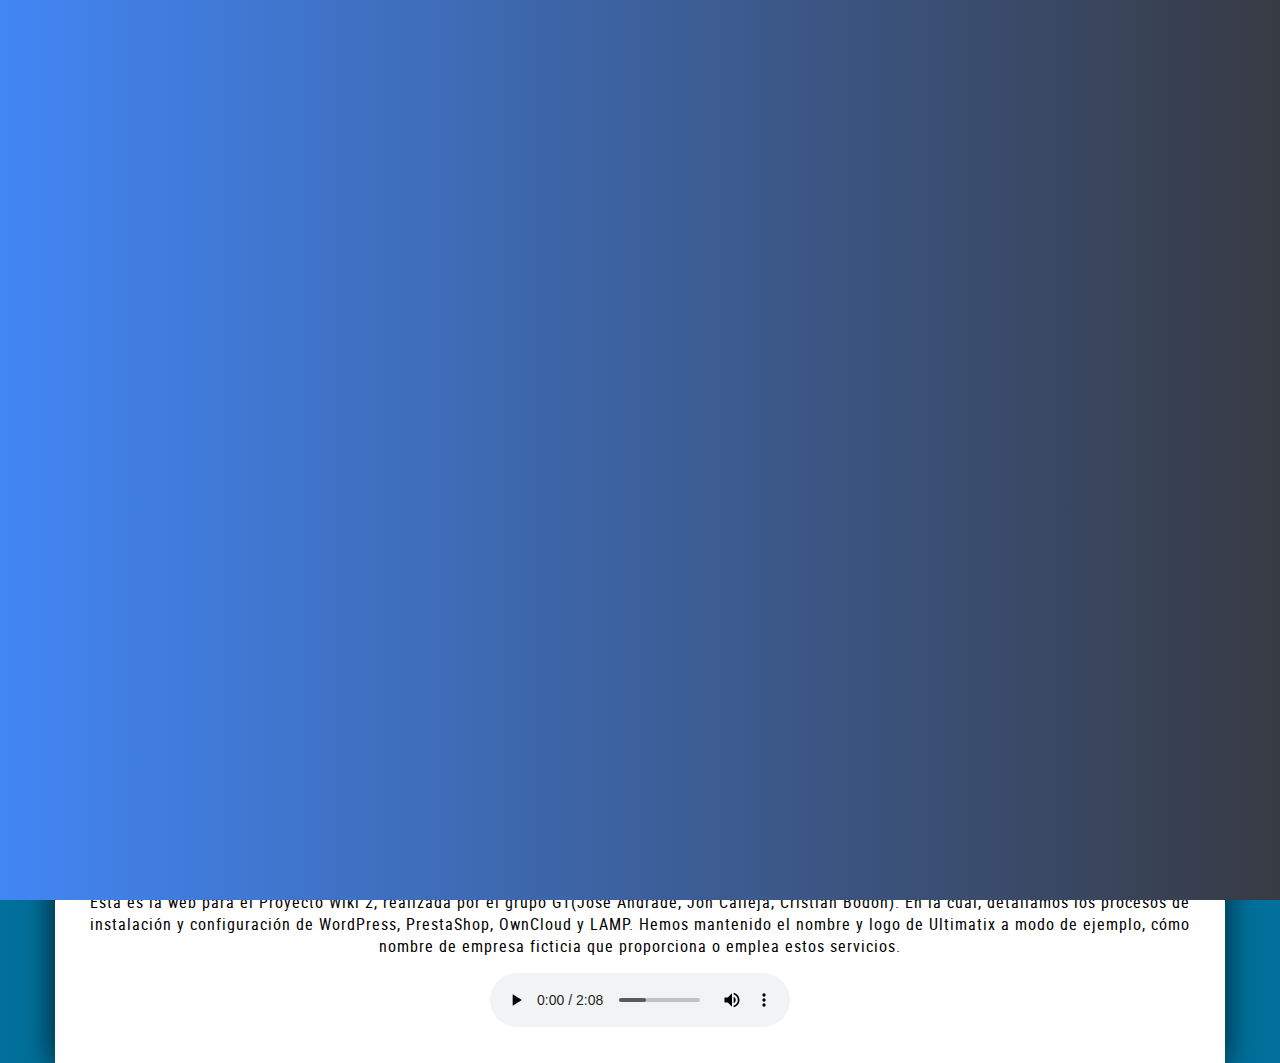
<file: ultimatix/index.html>
<!DOCTYPE html>
<html lang="">
<head>
    <meta charset="UTF-8">
    <meta name="viewport" content="width=device-width, initial-scale=1.0, maximum-scale=1.0, user-scalable=no" />
	<meta name="title" content="Ultimatix">
	<meta name="description" content="Grupo 1 de DAW 2.">
	<link rel="shortcut icon" type="image/png" href="images/favicon.png"/>
    <title>Ultimatix</title>
    <link rel="stylesheet" href="fonts/styles.css">
    <script>
        <!--
        function getStylesheet() {
            var currentTime = new Date().getHours();
            if (0 <= currentTime&&currentTime < 5) {
                document.write("<link rel='stylesheet' href='css/night.css' type='text/css'>");
            }
            if (5 <= currentTime&&currentTime < 11) {
                document.write("<link rel='stylesheet' href='css/main.css' type='text/css'>");
            }
            if (11 <= currentTime&&currentTime < 16) {
                document.write("<link rel='stylesheet' href='css/main.css' type='text/css'>");
            }
            if (16 <= currentTime&&currentTime < 22) {
                document.write("<link rel='stylesheet' href='css/main.css' type='text/css'>");
            }
            if (22 <= currentTime&&currentTime <= 24) {
                document.write("<link rel='stylesheet' href='css/night.css' type='text/css'>");
            }
        }

        getStylesheet();
        -->
    </script>

    <noscript><link rel="stylesheet" href="css/main.css"></noscript>
</head>
<body>
    <div id="loader">
	    <div class="loader_circle loader_animation"></div>
    </div>
	<section id="menu">
		<ul>
			<li><a href="index.html">Introducción</a></li>
			<li><a href="wordpress.html">Wordpress</a></li>
			<li><a href="prestashop.html">Prestashop</a></li>
			<li><a href="lamp.html">LAMP</a></li>
			<li><a href="owncloud.html">Owncloud</a></li>
		</ul>
	</section>
	<div id="intro">
		<img src="img/ultimatix-logo.png" class="logo">
	</div>
	<a href="#menu" class="up-button"><img src="img/menu-button.png"></a>
	<section class="intro-wrapper">
		<h1>Introducción</h1>
		<p>Esta es la web para el Proyecto Wiki 2, realizada por el grupo G1(Jose Andrade, Jon Calleja, Cristian Bodón). En la cual, detallamos los procesos de instalación y configuración de WordPress, PrestaShop, OwnCloud y LAMP. Hemos mantenido el nombre y logo de Ultimatix a modo de ejemplo, cómo nombre de empresa ficticia que proporciona o emplea estos servicios.</p>
		<p><audio controls>
  <source src="media/Sonic the Hedgehog-Green Hill Zone Theme.mp3" type="audio/mpeg">
Your browser does not support the audio element.
</audio></p>
	</section>
	<script src="js/jquery-3.3.1.min.js"></script>
	<script src="js/main.js"></script>
</body>
</html>
</file>
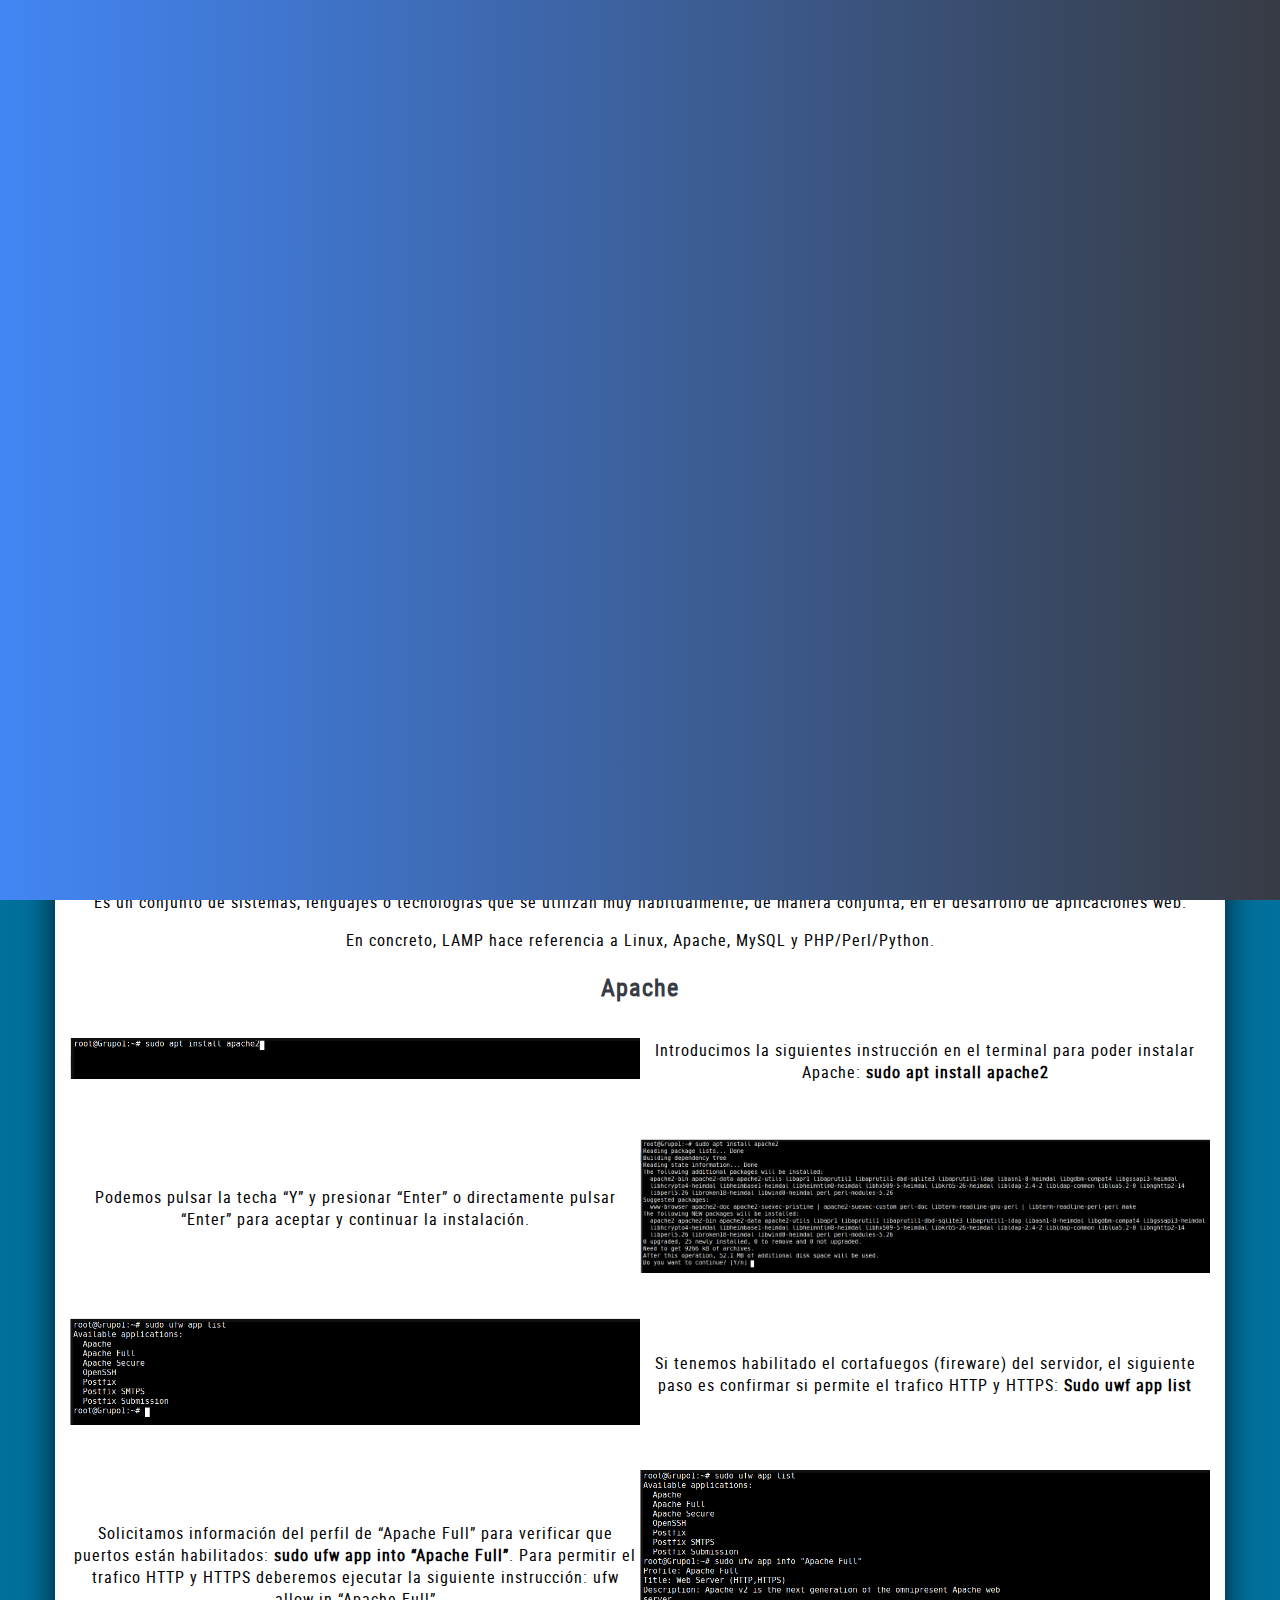
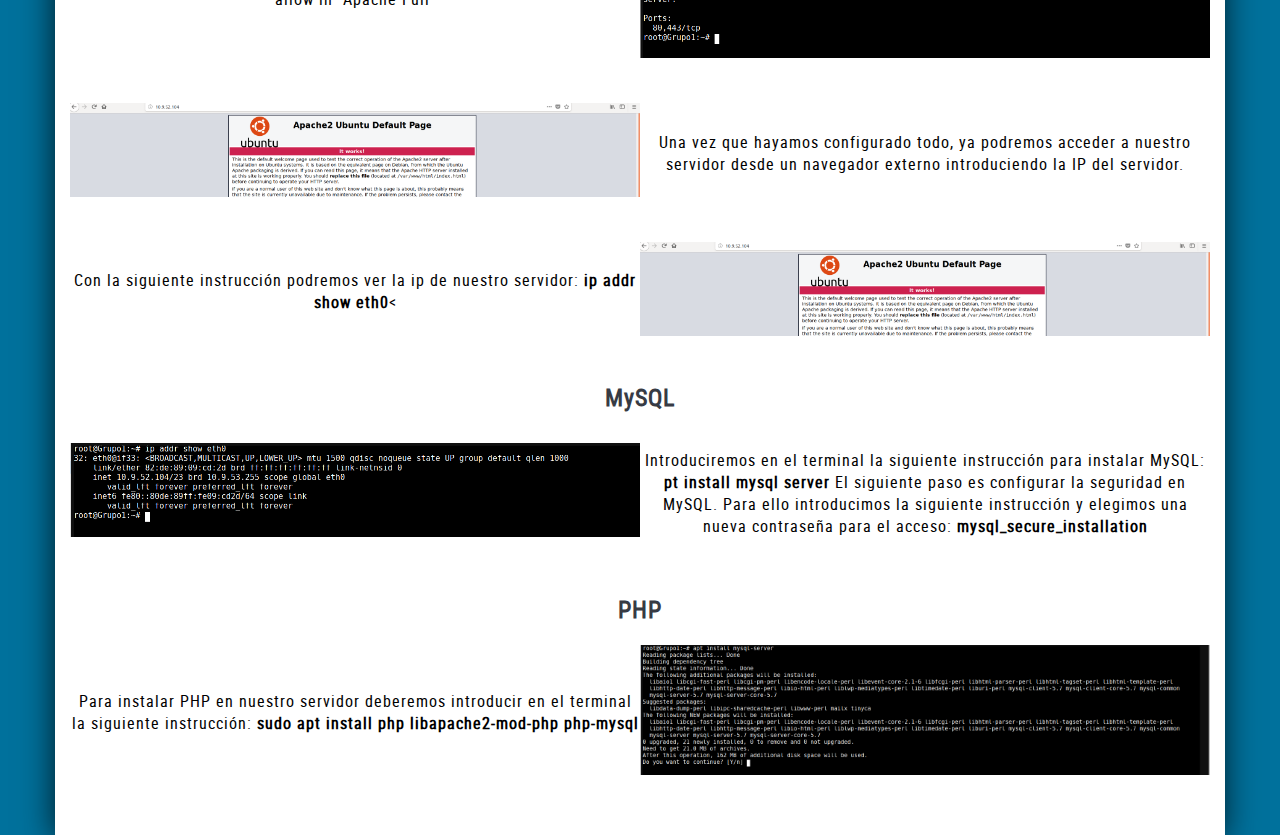
<file: ultimatix/lamp.html>
<!DOCTYPE html>
<html lang="">
<head>
    <meta charset="UTF-8">
    <meta name="viewport" content="width=device-width, initial-scale=1.0, maximum-scale=1.0, user-scalable=no" />
	<meta name="title" content="Ultimatix">
	<meta name="description" content="Grupo 1 de DAW 2.">
	<link rel="shortcut icon" type="image/png" href="images/favicon.png"/>
    <title>Ultimatix</title>
    <link rel="stylesheet" href="fonts/styles.css">
    <script>
        <!--
        function getStylesheet() {
            var currentTime = new Date().getHours();
            if (0 <= currentTime&&currentTime < 5) {
                document.write("<link rel='stylesheet' href='css/night.css' type='text/css'>");
            }
            if (5 <= currentTime&&currentTime < 11) {
                document.write("<link rel='stylesheet' href='css/main.css' type='text/css'>");
            }
            if (11 <= currentTime&&currentTime < 16) {
                document.write("<link rel='stylesheet' href='css/main.css' type='text/css'>");
            }
            if (16 <= currentTime&&currentTime < 22) {
                document.write("<link rel='stylesheet' href='css/main.css' type='text/css'>");
            }
            if (22 <= currentTime&&currentTime <= 24) {
                document.write("<link rel='stylesheet' href='css/night.css' type='text/css'>");
            }
        }

        getStylesheet();
        -->
    </script>

    <noscript><link rel="stylesheet" href="css/main.css"></noscript>
</head>
<body>
    <div id="loader">
	    <div class="loader_circle loader_animation"></div>
    </div>
	<section id="menu">
		<ul>
			<li><a href="index.html">Introducción</a></li>
			<li><a href="wordpress.html">Wordpress</a></li>
			<li><a href="prestashop.html">Prestashop</a></li>
			<li><a href="lamp.html">LAMP</a></li>
			<li><a href="owncloud.html">Owncloud</a></li>
		</ul>
	</section>
	<div id="intro">
		<img src="img/ultimatix-logo.png" class="logo">
	</div>
	<a href="#menu" class="up-button"><img src="img/menu-button.png"></a>
	<section>
		<h1>LAMP:</h1>
		<p>Es un conjunto de sistemas, lenguajes o tecnologías que se utilizan muy habitualmente, de manera conjunta, en el desarrollo de aplicaciones web.</p>
		<p>En concreto, LAMP hace referencia a Linux, Apache, MySQL y PHP/Perl/Python.</p>

		<h2>Apache</h2>
		<div class="column-wrapper">
			<div class="column">
				<img src="img/LAMP/lamp1.png" class="bounceIn">
			</div>
			<div class="column">
				<p>Introducimos la siguientes instrucción en el terminal para poder instalar Apache:
					<b>sudo apt install apache2</b></p>
			</div>
		</div>
		<div class="column-wrapper">
			<div class="column">
				<p>Podemos pulsar la techa “Y” y presionar “Enter” o directamente pulsar “Enter” para aceptar y continuar la instalación.</p>
			</div>
			<div class="column">
				<img src="img/LAMP/lamp2.png" class="bounceIn">
			</div>
		</div>
		<div class="column-wrapper">
			<div class="column">
				<img src="img/LAMP/lamp3.png" class="bounceIn">
			</div>
			<div class="column">
				<p>Si tenemos habilitado el cortafuegos (fireware) del servidor, el siguiente paso es confirmar si permite el trafico HTTP y HTTPS:

					<b>Sudo uwf app list</b></p>
			</div>
		</div>
		<div class="column-wrapper">
			<div class="column">
				<p>Solicitamos información del perfil de “Apache Full” para verificar que puertos están habilitados:
					<b>sudo ufw app into “Apache Full”</b>.
					Para permitir el trafico HTTP y HTTPS deberemos ejecutar la siguiente instrucción:
					ufw allow in “Apache Full”</p>
			</div>
			<div class="column">
				<img src="img/LAMP/lamp4.png" class="bounceIn">
			</div>
		</div>
		<div class="column-wrapper">
			<div class="column">
				<img src="img/LAMP/lamp5.png" class="bounceIn">
			</div>
			<div class="column">
				<p>Una vez que hayamos configurado todo, ya podremos acceder a nuestro servidor desde un navegador externo introduciendo la IP del servidor.</p>
			</div>
		</div>
		<div class="column-wrapper">
			<div class="column">
				<p>Con la siguiente instrucción podremos ver la ip de nuestro servidor:
					<b>ip addr show eth0</b><</p>
			</div>
			<div class="column">
				<img src="img/LAMP/lamp5.png" class="bounceIn">
			</div>
		</div>

		<h2>MySQL</h2>
		<div class="column-wrapper">
			<div class="column">
				<img src="img/LAMP/lamp6.png" class="bounceIn">
			</div>
			<div class="column">
				<p>Introduciremos en el terminal la siguiente instrucción para instalar MySQL:
					<b>pt install mysql server</b>

					El siguiente paso es configurar la seguridad en MySQL. Para ello introducimos la siguiente instrucción y elegimos una nueva contraseña para el acceso:
					<b>mysql_secure_installation</b></p>
			</div>
		</div>

		<h2>PHP</h2>
		<div class="column-wrapper">
			<div class="column">
				<p>Para instalar PHP en nuestro servidor deberemos introducir en el terminal la siguiente instrucción:
					<b>sudo apt install php libapache2-mod-php php-mysql</b></p>
			</div>
			<div class="column">
				<img src="img/LAMP/lamp7.png" class="bounceIn">
			</div>
		</div>

	</section>
	<script src="js/jquery-3.3.1.min.js"></script>
	<script src="js/main.js"></script>
</body>
</html>
</file>
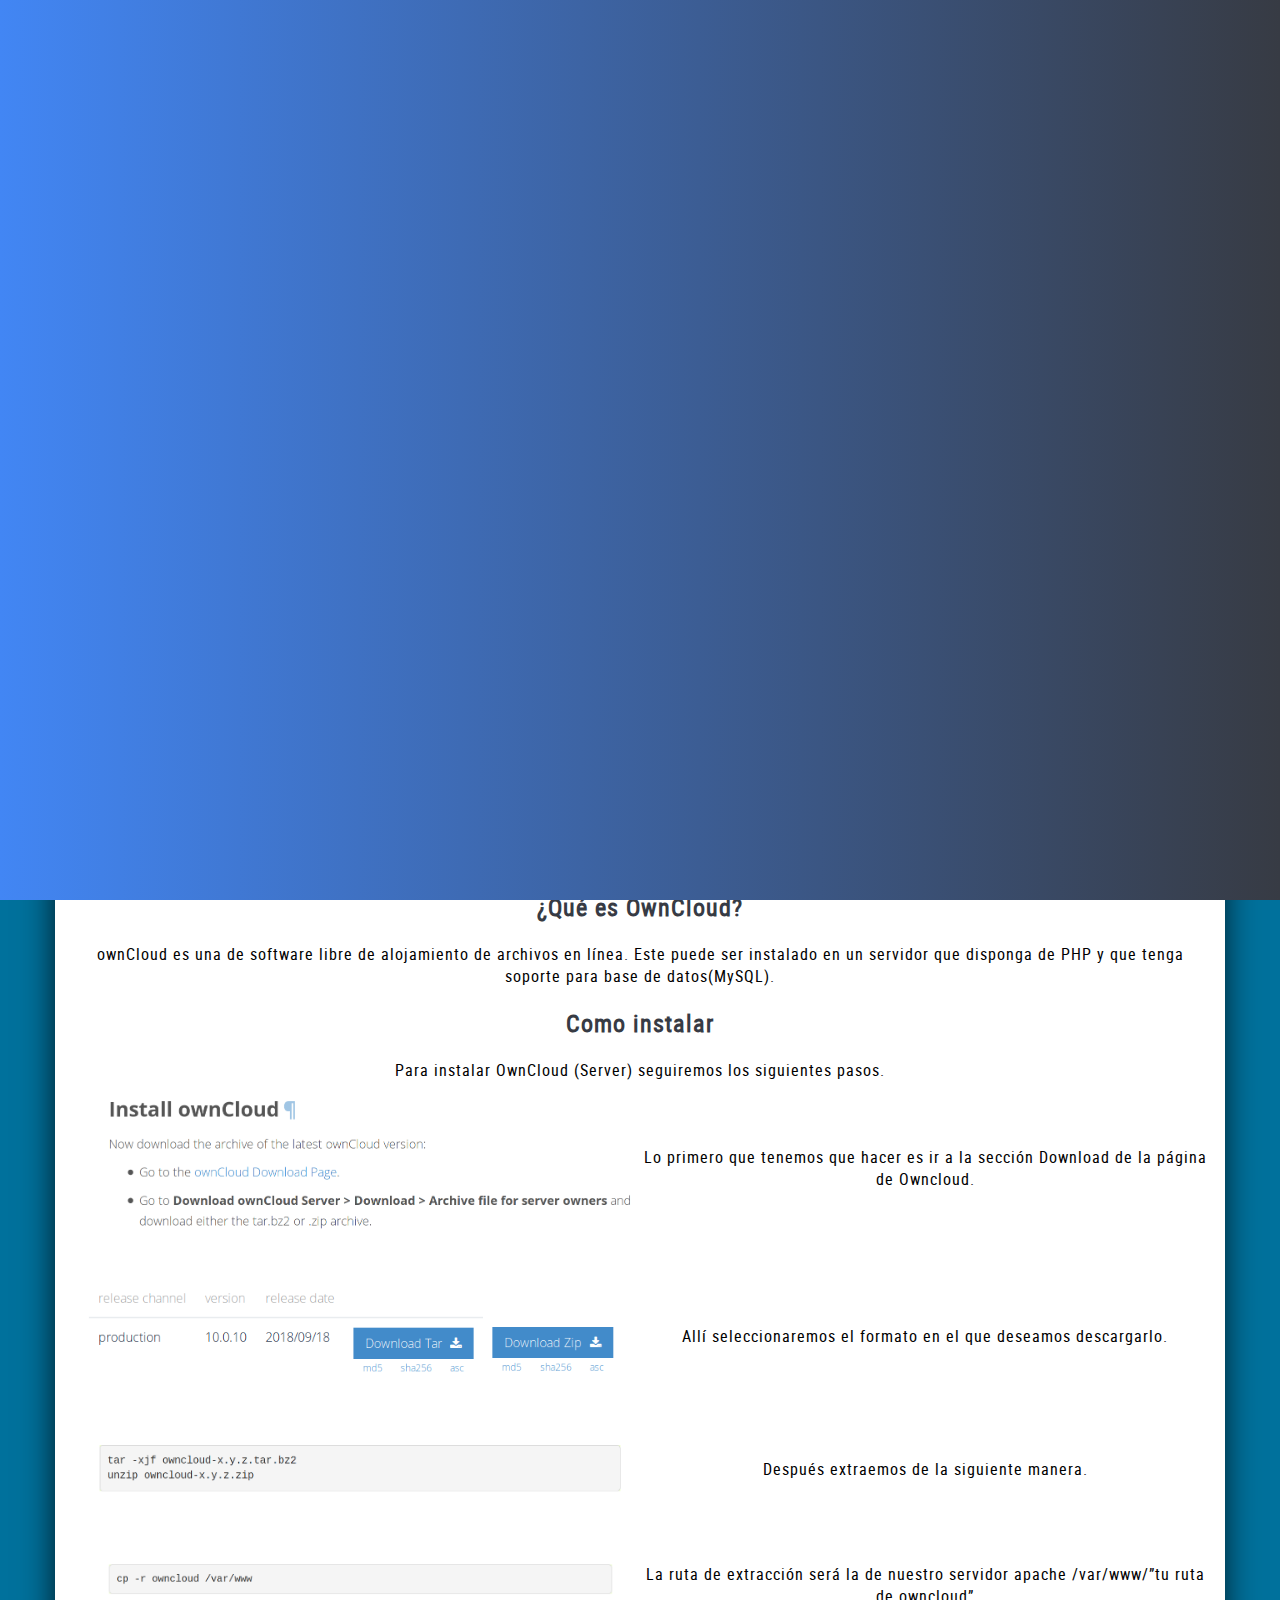
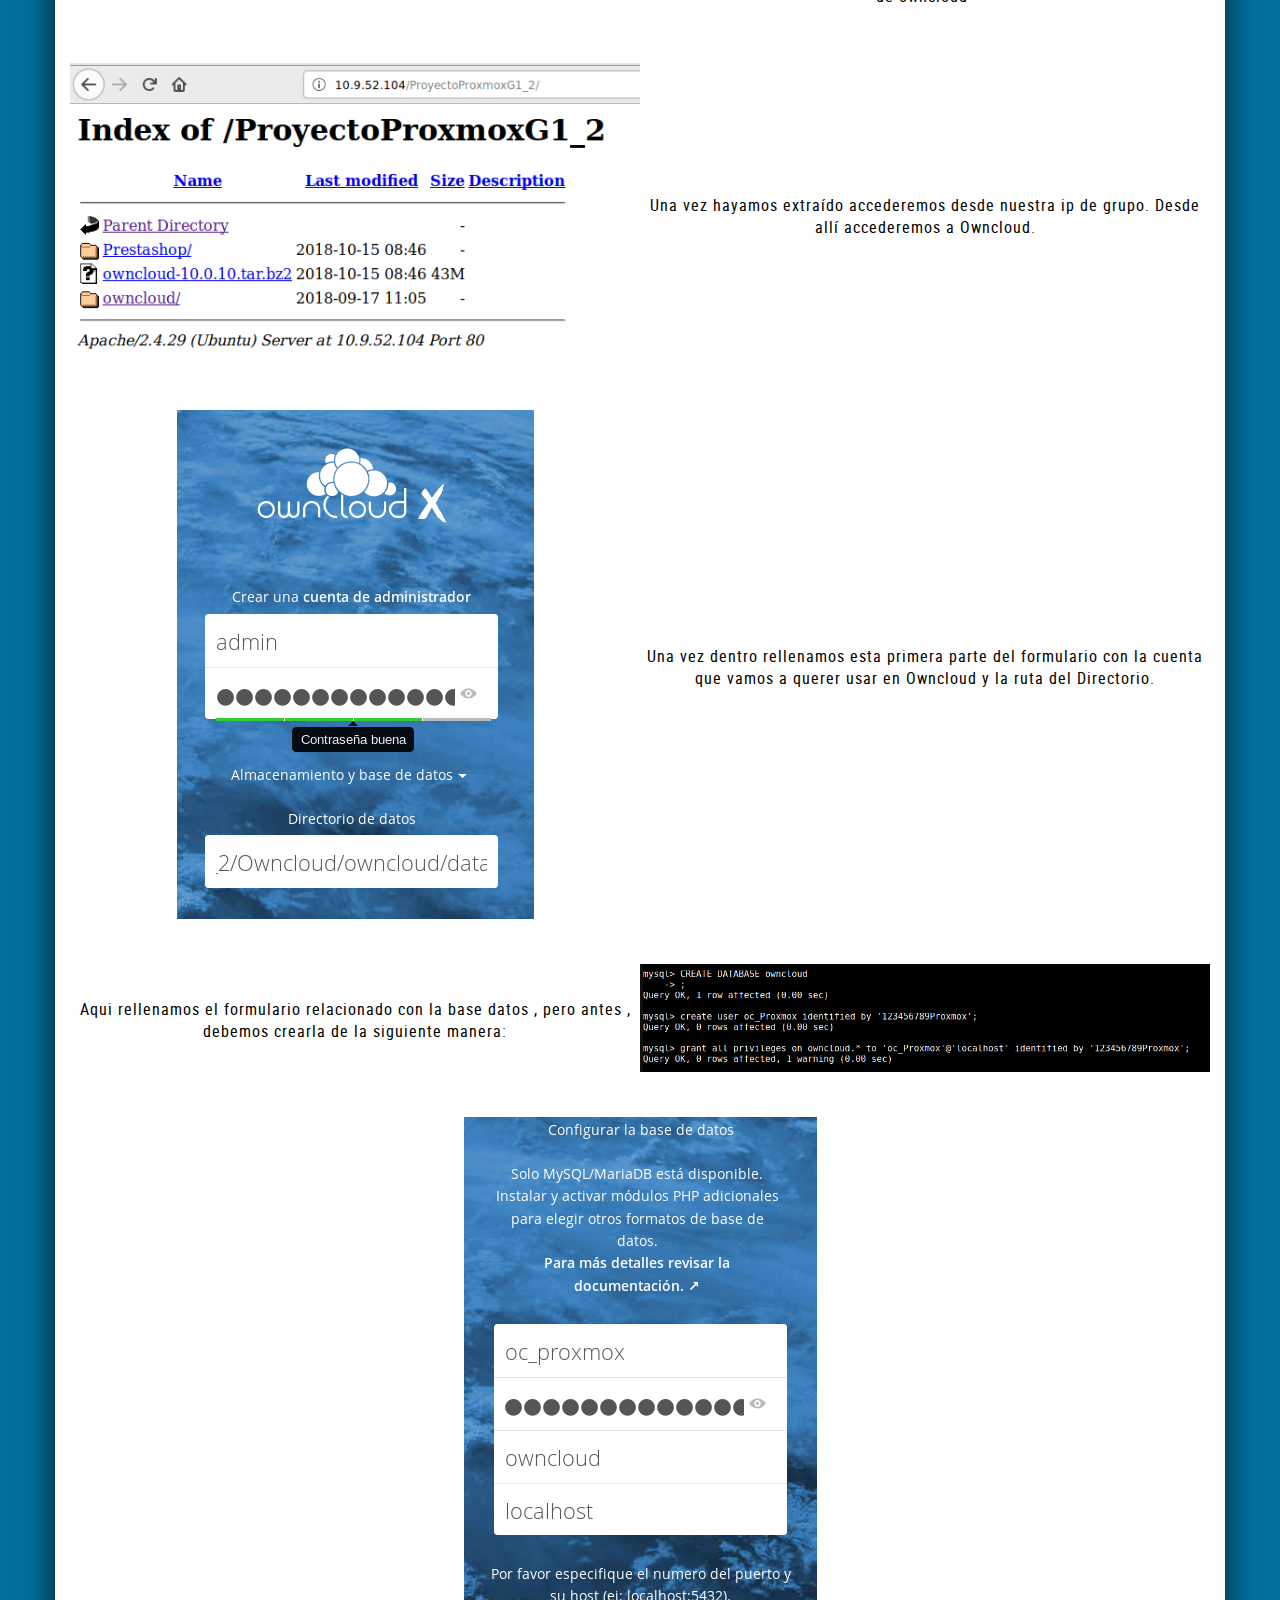
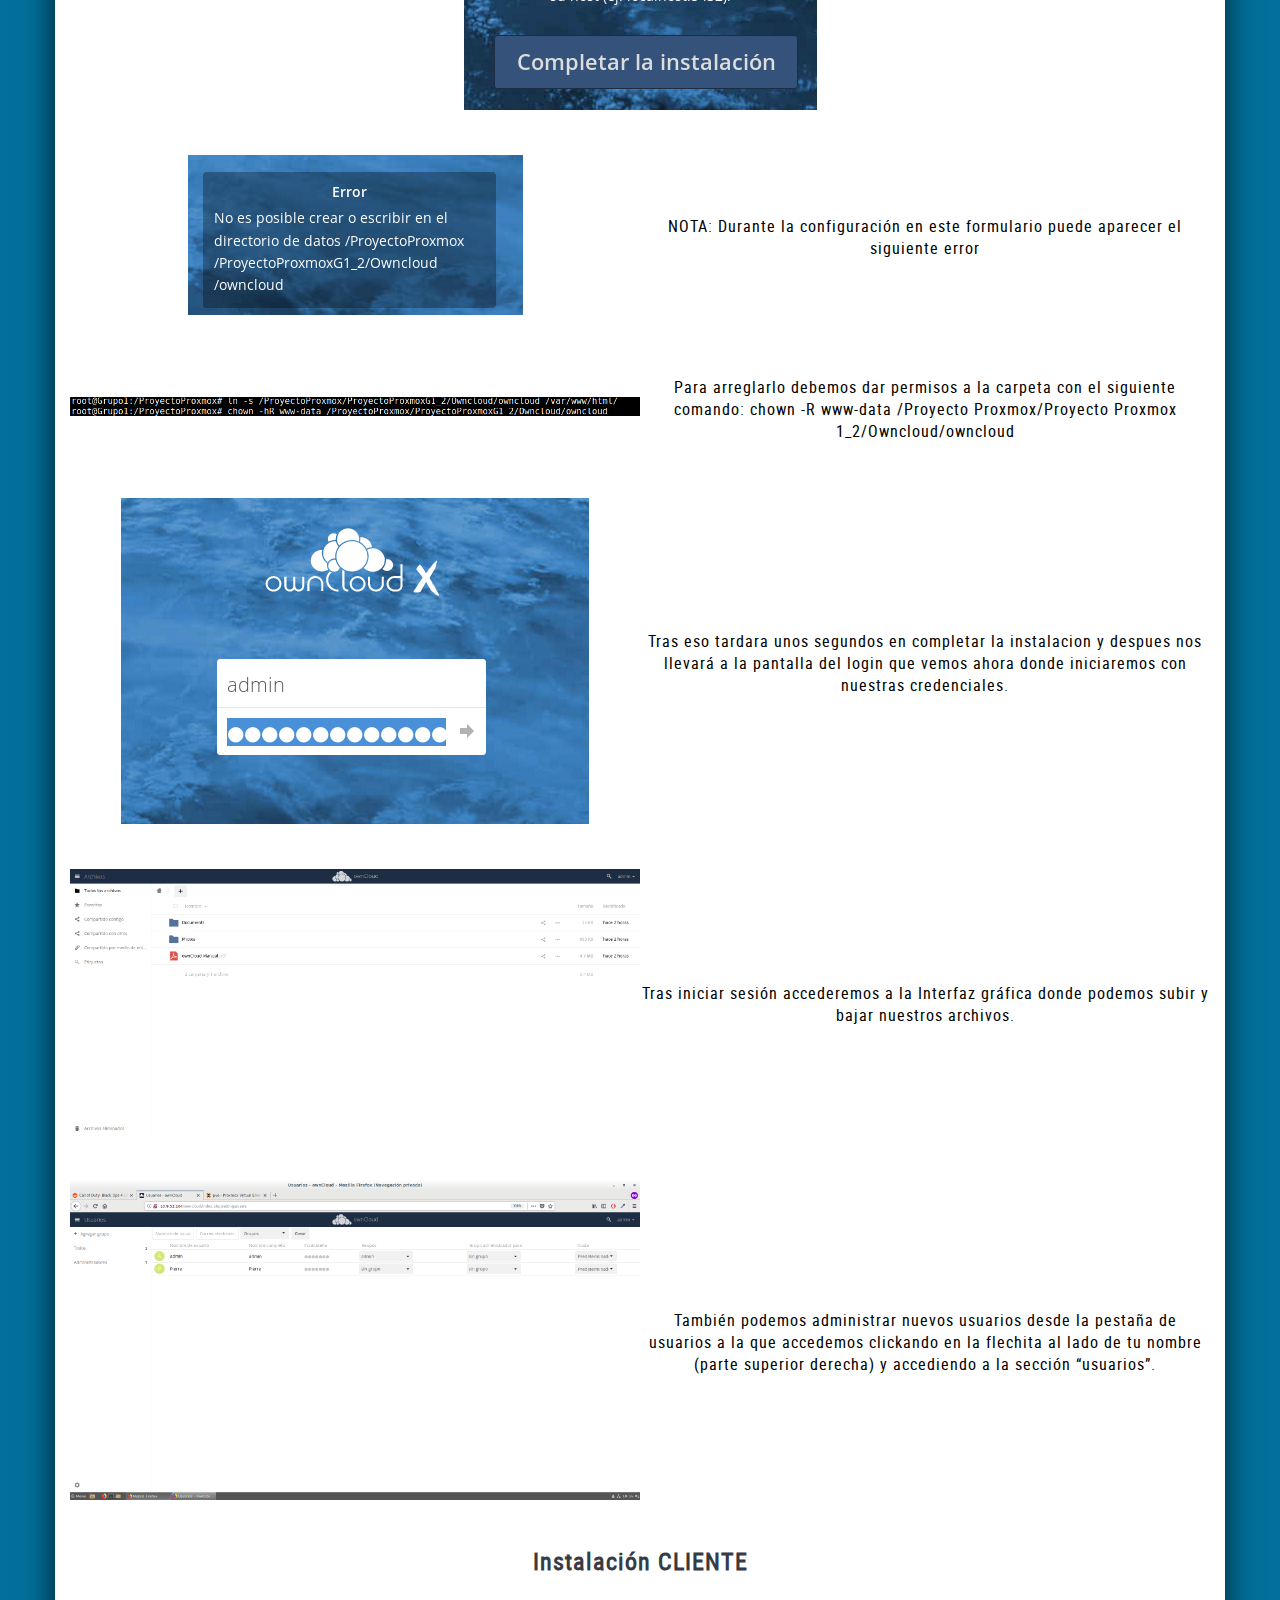
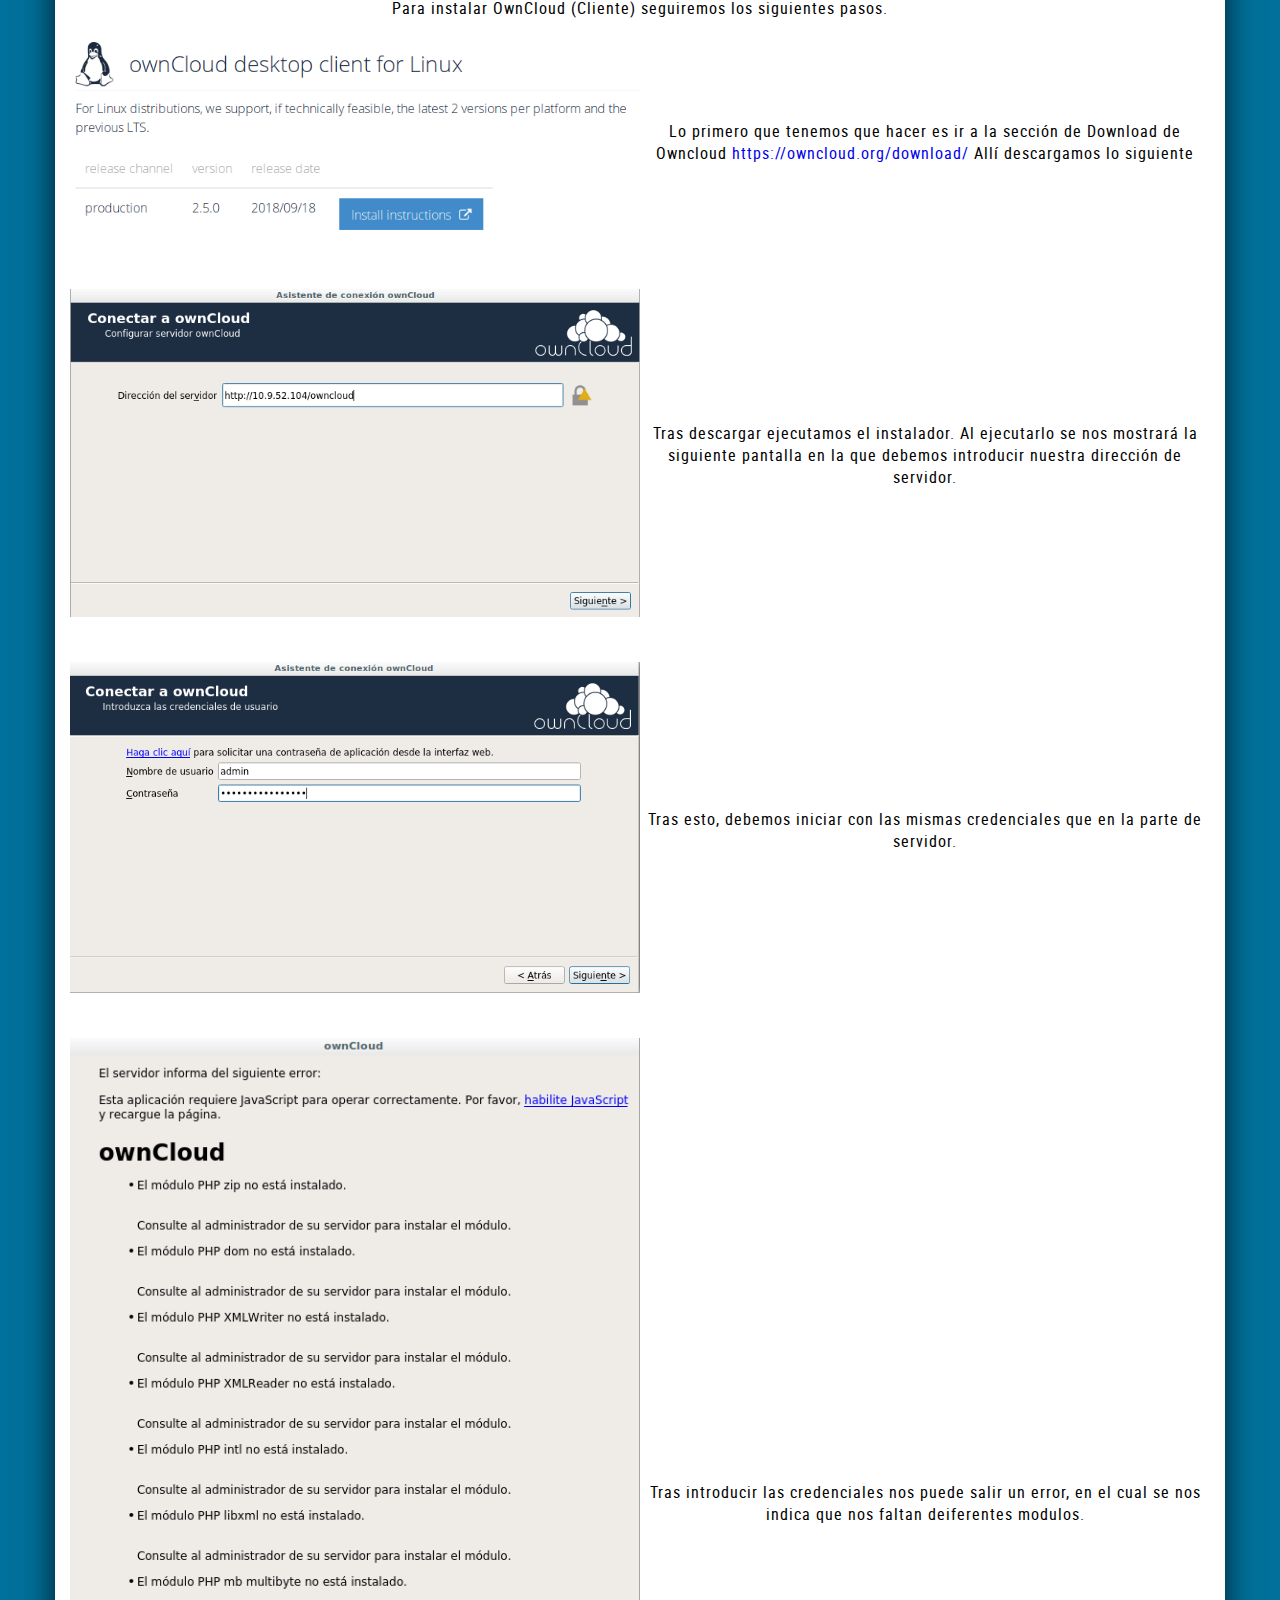
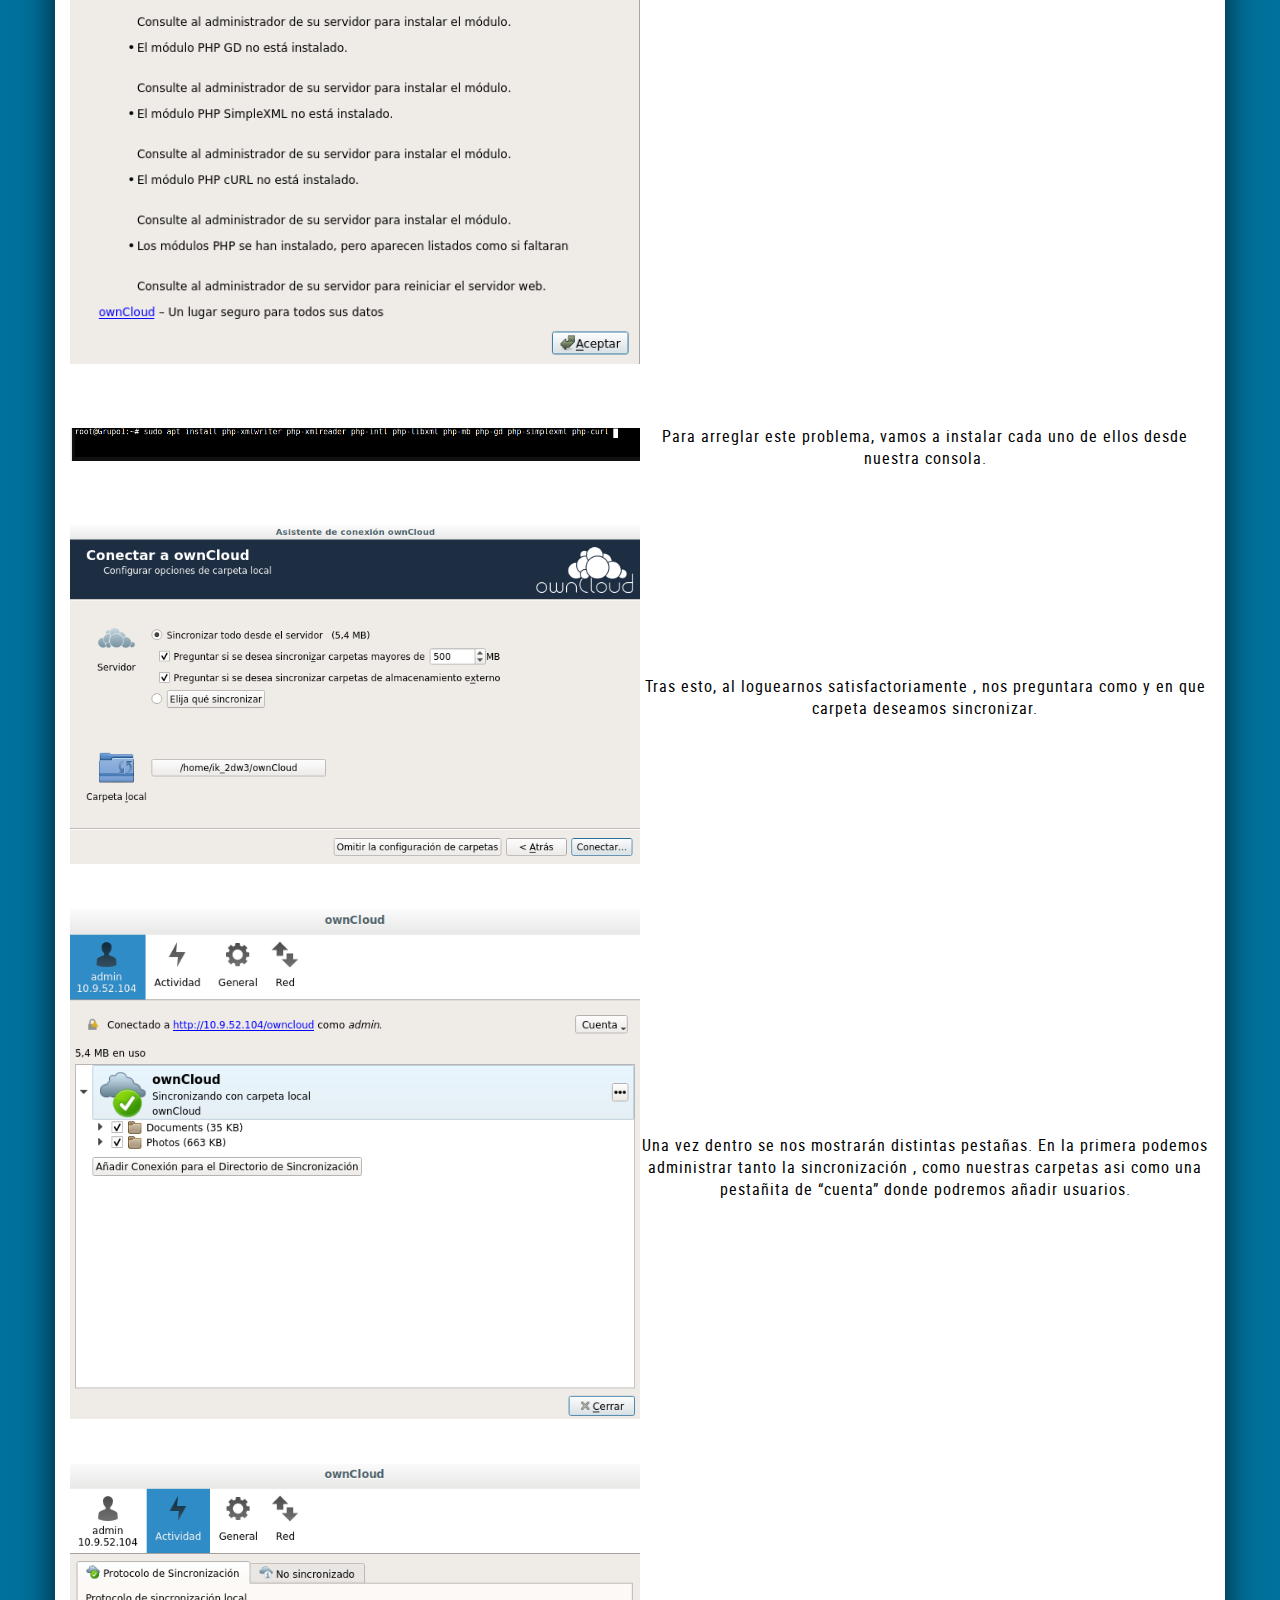
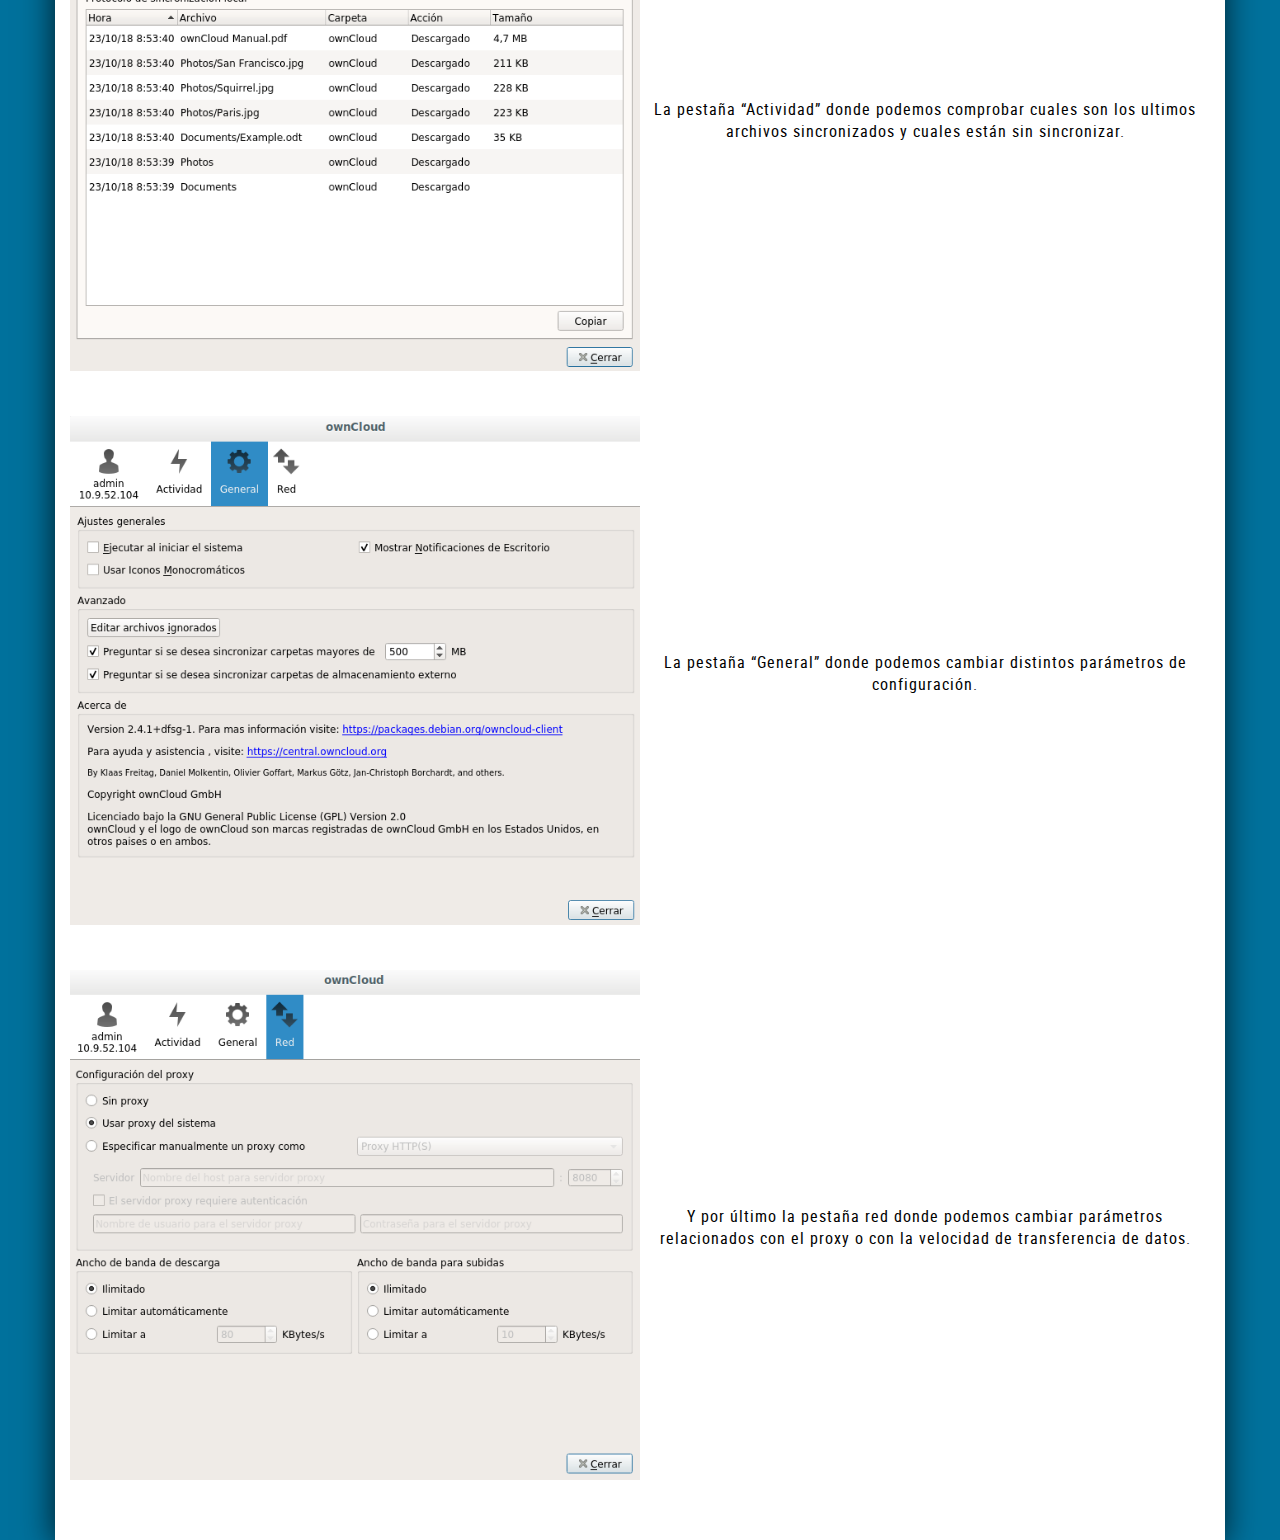
<file: ultimatix/owncloud.html>
<!DOCTYPE html>
<html lang="">
<head>
    <meta charset="UTF-8">
    <meta name="viewport" content="width=device-width, initial-scale=1.0, maximum-scale=1.0, user-scalable=no" />
	<meta name="title" content="Ultimatix">
	<meta name="description" content="Grupo 1 de DAW 2.">
	<link rel="shortcut icon" type="image/png" href="images/favicon.png"/>
    <title>Ultimatix</title>
    <link rel="stylesheet" href="fonts/styles.css">
	<script>
        <!--
        function getStylesheet() {
            var currentTime = new Date().getHours();
            if (0 <= currentTime&&currentTime < 5) {
                document.write("<link rel='stylesheet' href='css/night.css' type='text/css'>");
            }
            if (5 <= currentTime&&currentTime < 11) {
                document.write("<link rel='stylesheet' href='css/main.css' type='text/css'>");
            }
            if (11 <= currentTime&&currentTime < 16) {
                document.write("<link rel='stylesheet' href='css/main.css' type='text/css'>");
            }
            if (16 <= currentTime&&currentTime < 22) {
                document.write("<link rel='stylesheet' href='css/main.css' type='text/css'>");
            }
            if (22 <= currentTime&&currentTime <= 24) {
                document.write("<link rel='stylesheet' href='css/night.css' type='text/css'>");
            }
        }

        getStylesheet();
        -->
	</script>

	<noscript><link rel="stylesheet" href="css/main.css"></noscript>
</head>
<body>
	<div id="loader">
		<div class="loader_circle loader_animation"></div>
	</div>
	<section id="menu">
		<ul>
			<li><a href="index.html">Introducción</a></li>
			<li><a href="wordpress.html">Wordpress</a></li>
			<li><a href="prestashop.html">Prestashop</a></li>
			<li><a href="lamp.html">LAMP</a></li>
			<li><a href="owncloud.html">Owncloud</a></li>
		</ul>
	</section>
	<div id="intro">
		<img src="img/ultimatix-logo.png" class="logo">
	</div>
	<a href="#menu" class="up-button"><img src="img/menu-button.png"></a>
	<section>
		<h1>Owncloud</h1>
		<h2>¿Qué es OwnCloud?</h2>
		<p>ownCloud es una de software libre de alojamiento de archivos en línea. Este puede ser instalado en un servidor que disponga de PHP y que tenga soporte para base de datos(MySQL).</p>
		<h2>Como instalar</h2>
		<p>Para instalar OwnCloud (Server) seguiremos los siguientes pasos.</p>
		<div class="column-wrapper">
			<div class="column">
				<img src="img/owncloud/1.png">
			</div>
			<div class="column">
				<p>Lo primero que tenemos que hacer es ir a la sección Download de la página de Owncloud.</p>
			</div>
		</div>
		<div class="column-wrapper">
			<div class="column">
				<img src="img/owncloud/2.png">
			</div>
			<div class="column">
				<p>Allí seleccionaremos el formato en el que deseamos descargarlo.</p>
			</div>
		</div>
		<div class="column-wrapper">
			<div class="column">
				<img src="img/owncloud/3.png">
			</div>
			<div class="column">
				<p>Después extraemos de la siguiente manera.</p>
			</div>
		</div>
		<div class="column-wrapper">
			<div class="column">
				<img src="img/owncloud/4.png">
			</div>
			<div class="column">
				<p>La ruta de extracción será la de nuestro servidor apache /var/www/”tu ruta de owncloud”</p>
			</div>
		</div>
		<div class="column-wrapper">
			<div class="column">
				<img src="img/owncloud/5.png">
			</div>
			<div class="column">
				<p>Una vez hayamos extraído accederemos desde nuestra ip de grupo. Desde allí accederemos a Owncloud.</p>
			</div>
		</div>
		<div class="column-wrapper">
			<div class="column">
				<img src="img/owncloud/6.png">
			</div>
			<div class="column">
				<p>Una vez dentro rellenamos esta primera parte del formulario con la cuenta que vamos a querer usar en Owncloud y la ruta del Directorio.</p>
			</div>
		</div>
		<div class="column-wrapper">
			<div class="column">
				<p>Aqui rellenamos el formulario relacionado con la base datos , pero antes , debemos crearla de la siguiente manera:</p>
			</div>
			<div class="column">
				<img src="img/owncloud/7.png">
			</div>
		</div>
		<div class="column-wrapper">
			<div class="column">
				<img src="img/owncloud/8.png">
			</div>
		</div>
		<div class="column-wrapper">
			<div class="column">
				<img src="img/owncloud/9.png">
			</div>
			<div class="column">
				<p>NOTA: Durante la configuración en este formulario puede aparecer el siguiente error</p>
			</div>
		</div>
		<div class="column-wrapper">
			<div class="column">
				<img src="img/owncloud/10.png">
			</div>
			<div class="column">
				<p>Para arreglarlo debemos dar permisos a la carpeta con el siguiente comando: chown -R www-data /Proyecto Proxmox/Proyecto Proxmox 1_2/Owncloud/owncloud</p>
			</div>
		</div>
		<div class="column-wrapper">
			<div class="column">
				<img src="img/owncloud/11.png">
			</div>
			<div class="column">
				<p>Tras eso tardara unos segundos en completar la instalacion y despues nos llevará a la pantalla del login que vemos ahora donde iniciaremos con nuestras credenciales.</p>
			</div>
		</div>
		<div class="column-wrapper">
			<div class="column">
				<img src="img/owncloud/12.png">
			</div>
			<div class="column">
				<p>Tras iniciar sesión accederemos a la Interfaz gráfica donde podemos subir y bajar nuestros archivos.</p>
			</div>
		</div>
		<div class="column-wrapper">
			<div class="column">
				<img src="img/owncloud/13.png">
			</div>
			<div class="column">
				<p>También podemos administrar nuevos usuarios desde la pestaña de usuarios a la que accedemos clickando en la flechita al lado de tu nombre (parte superior derecha) y accediendo a la sección “usuarios”.</p>
			</div>
		</div>
		<h2>Instalación CLIENTE</h2>
		<p>Para instalar OwnCloud (Cliente) seguiremos los siguientes pasos.</p>
		<div class="column-wrapper">
			<div class="column">
				<img src="img/owncloud/14.png">
			</div>
			<div class="column">
				<p>Lo primero que tenemos que hacer es ir a la sección de Download de Owncloud <a href="https://owncloud.org/download/">https://owncloud.org/download/</a> Allí descargamos lo siguiente</p>
			</div>
		</div>
		<div class="column-wrapper">
			<div class="column">
				<img src="img/owncloud/15.png">
			</div>
			<div class="column">
				<p>Tras descargar ejecutamos el instalador. Al ejecutarlo se nos mostrará la siguiente pantalla en la que debemos introducir nuestra dirección de servidor.</p>
			</div>
		</div>
		<div class="column-wrapper">
			<div class="column">
				<img src="img/owncloud/16.png">
			</div>
			<div class="column">
				<p>Tras esto, debemos iniciar con las mismas credenciales que en la parte de servidor.</p>
			</div>
		</div>
		<div class="column-wrapper">
			<div class="column">
				<img src="img/owncloud/17.png">
			</div>
			<div class="column">
				<p>Tras introducir las credenciales nos puede salir un error, en el cual se nos indica que nos faltan deiferentes modulos.</p>
			</div>
		</div>
		<div class="column-wrapper">
			<div class="column">
				<img src="img/owncloud/18.png">
			</div>
			<div class="column">
				<p>Para arreglar este problema, vamos a instalar cada uno de ellos desde nuestra consola.</p>
			</div>
		</div>
		<div class="column-wrapper">
			<div class="column">
				<img src="img/owncloud/19.png">
			</div>
			<div class="column">
				<p>Tras esto, al loguearnos satisfactoriamente , nos preguntara como y en que carpeta deseamos sincronizar.</p>
			</div>
		</div>
		<div class="column-wrapper">
			<div class="column">
				<img src="img/owncloud/20.png">
			</div>
			<div class="column">
				<p>Una vez dentro se nos mostrarán distintas pestañas. En la primera podemos administrar tanto la sincronización , como nuestras carpetas asi como una pestañita de “cuenta” donde podremos añadir usuarios.</p>
			</div>
		</div>
		<div class="column-wrapper">
			<div class="column">
				<img src="img/owncloud/21.png">
			</div>
			<div class="column">
				<p>La pestaña “Actividad” donde podemos comprobar cuales son los ultimos archivos sincronizados y cuales están sin sincronizar.</p>
			</div>
		</div>
		<div class="column-wrapper">
			<div class="column">
				<img src="img/owncloud/22.png">
			</div>
			<div class="column">
				<p>La pestaña “General” donde podemos cambiar distintos parámetros de configuración.</p>
			</div>
		</div>
		<div class="column-wrapper">
			<div class="column">
				<img src="img/owncloud/23.png">
			</div>
			<div class="column">
				<p>Y por último la pestaña red donde podemos cambiar parámetros relacionados con el proxy  o con la velocidad de transferencia de datos.</p>
			</div>
		</div>
	</section>
<script src="js/jquery-3.3.1.min.js"></script>
<script src="js/main.js"></script>
</body>
</html>
</file>
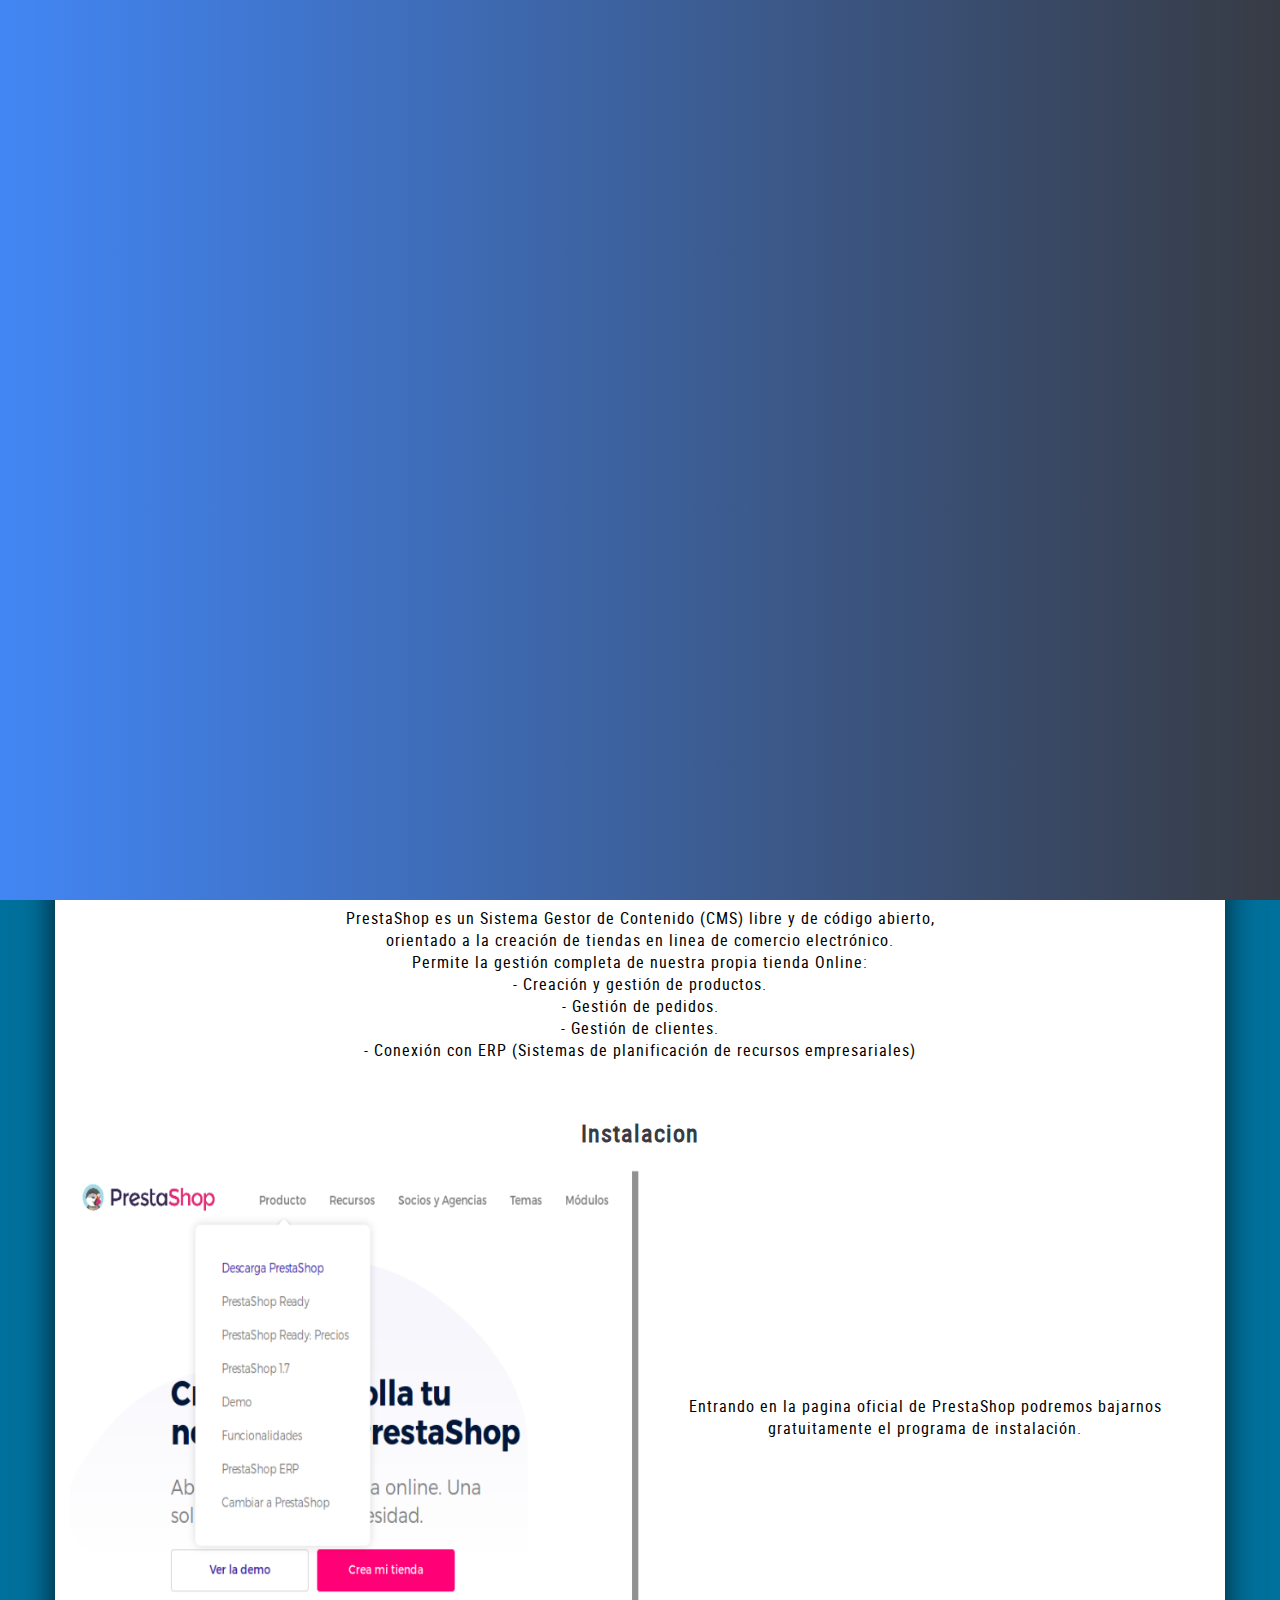
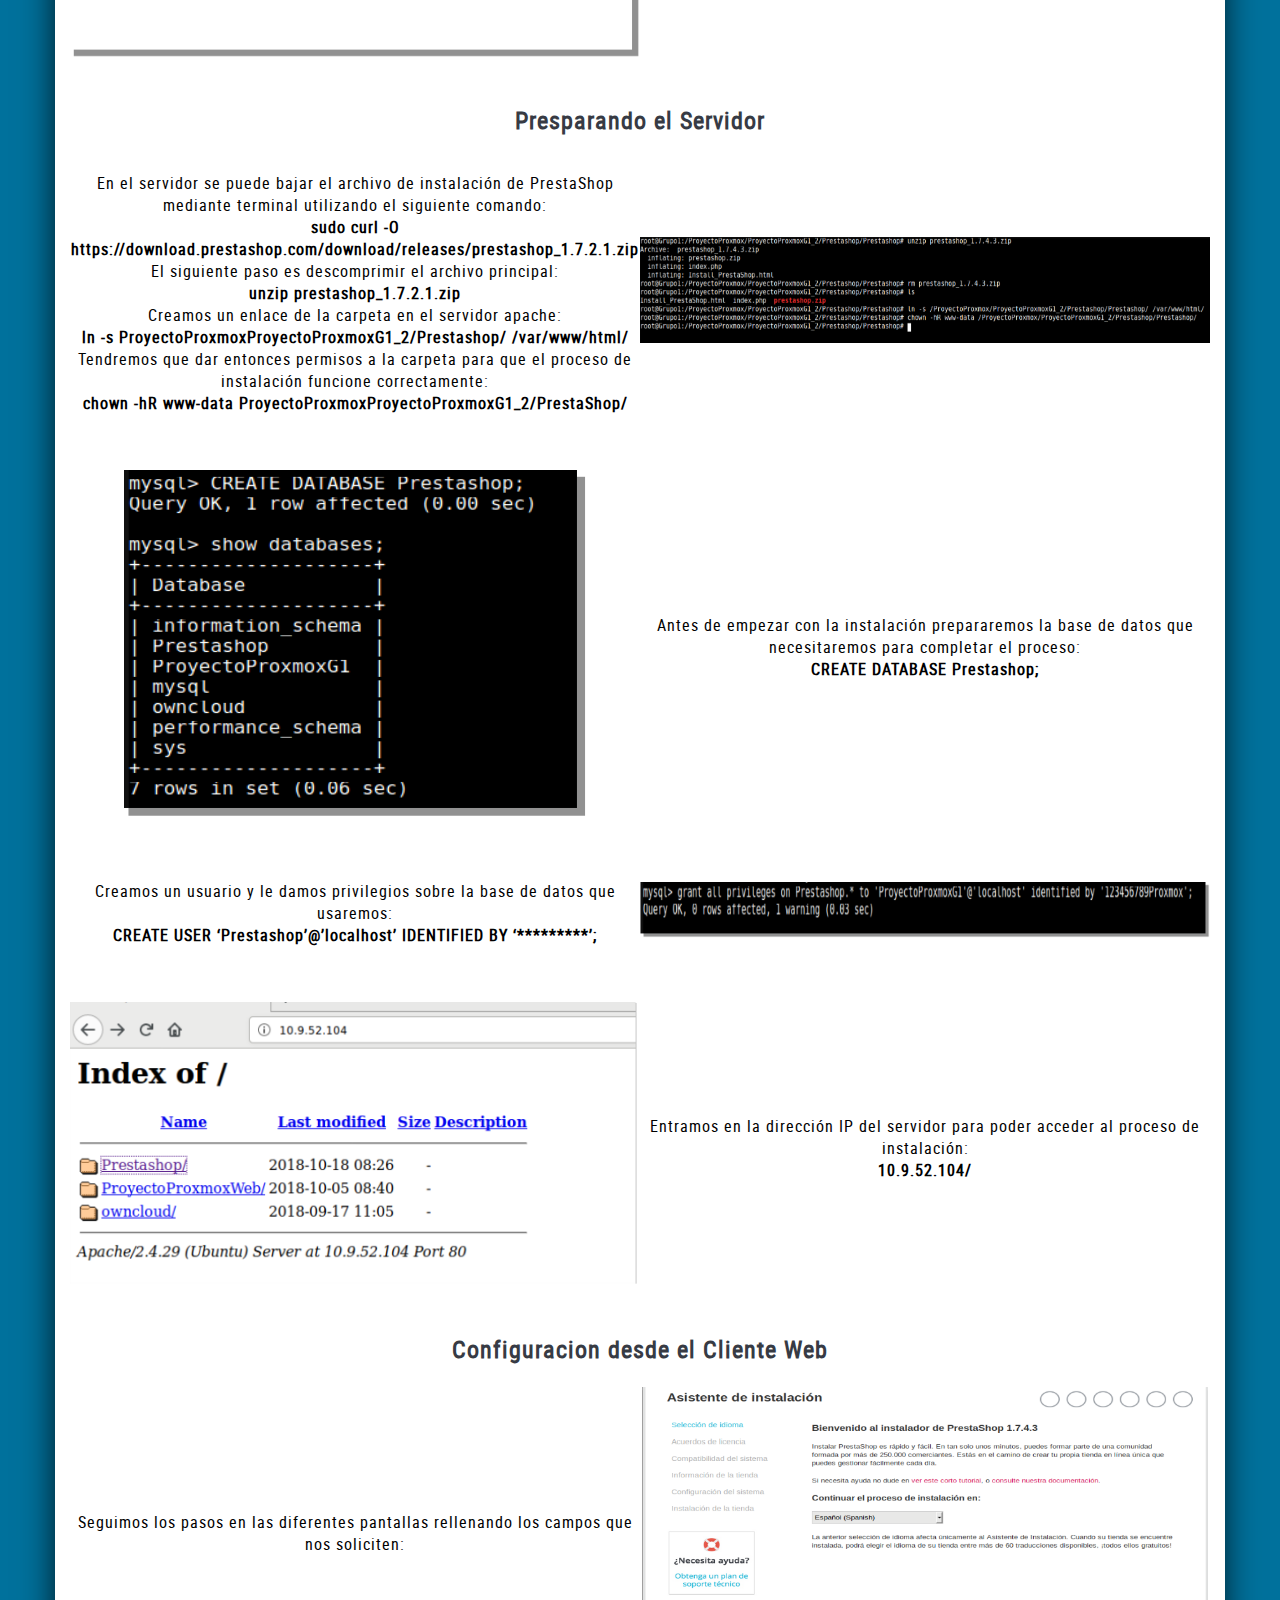
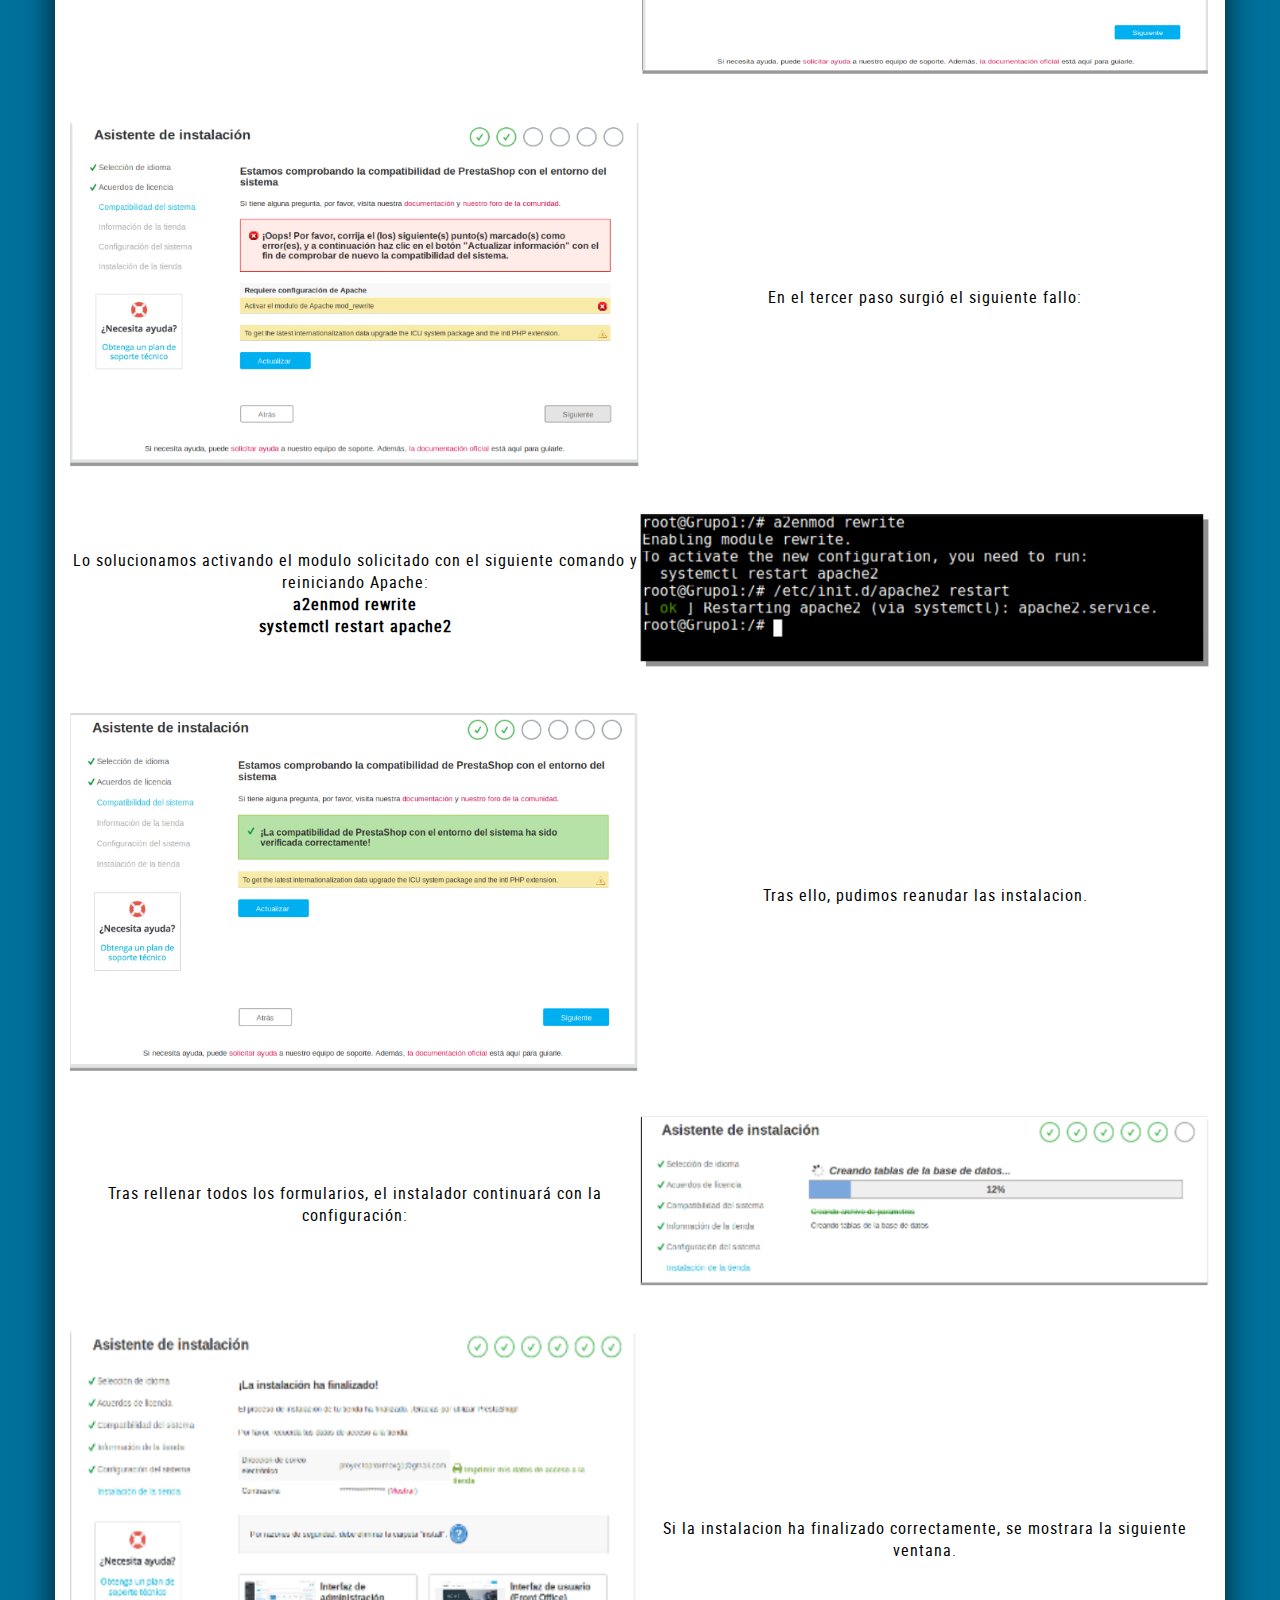
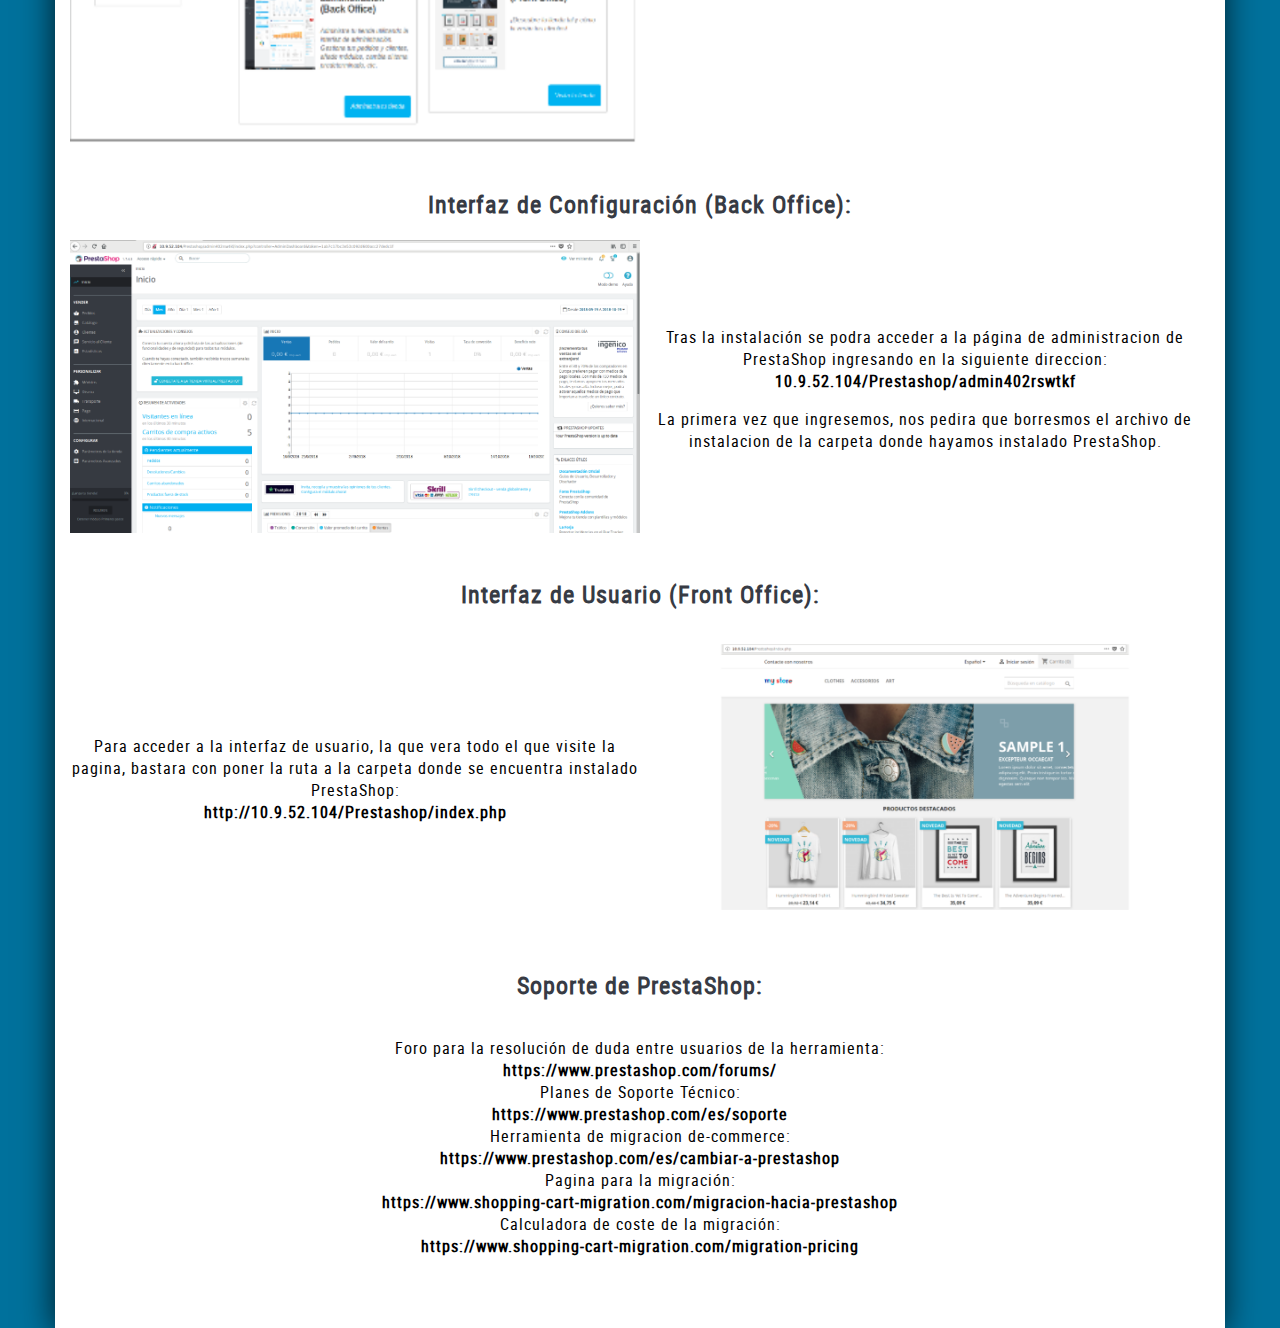
<file: ultimatix/prestashop.html>
<!DOCTYPE html>
<html lang="">
<head>
    <meta charset="UTF-8">
    <meta name="viewport" content="width=device-width, initial-scale=1.0, maximum-scale=1.0, user-scalable=no" />
	<meta name="title" content="Ultimatix">
	<meta name="description" content="Grupo 1 de DAW 2.">
	<link rel="shortcut icon" type="image/png" href="images/favicon.png"/>
    <title>Ultimatix</title>
    <link rel="stylesheet" href="fonts/styles.css">
    <script>
        <!--
        function getStylesheet() {
            var currentTime = new Date().getHours();
            if (0 <= currentTime&&currentTime < 5) {
                document.write("<link rel='stylesheet' href='css/night.css' type='text/css'>");
            }
            if (5 <= currentTime&&currentTime < 11) {
                document.write("<link rel='stylesheet' href='css/main.css' type='text/css'>");
            }
            if (11 <= currentTime&&currentTime < 16) {
                document.write("<link rel='stylesheet' href='css/main.css' type='text/css'>");
            }
            if (16 <= currentTime&&currentTime < 22) {
                document.write("<link rel='stylesheet' href='css/main.css' type='text/css'>");
            }
            if (22 <= currentTime&&currentTime <= 24) {
                document.write("<link rel='stylesheet' href='css/night.css' type='text/css'>");
            }
        }

        getStylesheet();
        -->
    </script>

    <noscript><link rel="stylesheet" href="css/main.css"></noscript>
</head>
<body>
    <div id="loader">
	    <div class="loader_circle loader_animation"></div>
    </div>
	<section id="menu">
		<ul>
			<li><a href="index.html">Introducción</a></li>
			<li><a href="wordpress.html">Wordpress</a></li>
			<li><a href="prestashop.html">Prestashop</a></li>
			<li><a href="lamp.html">LAMP</a></li>
			<li><a href="owncloud.html">Owncloud</a></li>
		</ul>
	</section>
	<div id="intro">
		<img src="img/ultimatix-logo.png" class="logo">
	</div>
	<a href="#menu" class="up-button"><img src="img/menu-button.png"></a>
	<section>
		<h1>PrestaShop</h1>
		<div class="column-wrapper">
			<div class="column">
				<p>PrestaShop es un Sistema Gestor de Contenido (CMS) libre y de código abierto,<br/> orientado a la 	creación de tiendas en linea de comercio electrónico.<br/>

					Permite la gestión completa de nuestra propia tienda Online:<br/>
				    - Creación y gestión de productos.<br/>
				    - Gestión de pedidos.<br/>
				    - Gestión de clientes.<br/>
				    - Conexión con ERP (Sistemas de planificación de recursos empresariales)
				</p>
			</div>
		</div>
		<h2>Instalacion</h2>
		<div class="column-wrapper">
			<div class="column">
				<img src="img/Prestashop/prestashop1.png" class="bounceIn">
			</div>
			<div class="column">
				<p>Entrando en la pagina oficial de PrestaShop podremos bajarnos gratuitamente el programa de instalación.</p>
			</div>
		</div>
		<h2>Presparando el Servidor</h2>
		<div class="column-wrapper">
			<div class="column">
				<p>En el servidor se puede bajar el archivo de instalación de PrestaShop mediante terminal utilizando el siguiente comando:<br/>
					<b>sudo curl -O https://download.prestashop.com/download/releases/prestashop_1.7.2.1.zip</b><br/>

					<!--En nuestro caso, al hacer uso de un repositorio en Git-Hub para nuestro proyecto, hemos subido el archivo de instalación en él para posteriormente volcar toda la información en el servidor.-->

					El siguiente paso es descomprimir el archivo principal:<br/>
					<b>unzip prestashop_1.7.2.1.zip</b><br/>

					Creamos un enlace de la carpeta en el servidor apache:<br/>
					<b>ln -s ProyectoProxmoxProyectoProxmoxG1_2/Prestashop/ /var/www/html/</b><br/>

					Tendremos que dar entonces permisos a la carpeta para que el proceso de instalación funcione correctamente:<br/>
					<b>chown -hR www-data ProyectoProxmoxProyectoProxmoxG1_2/PrestaShop/</b></p>
			</div>
			<div class="column">
				<img src="img/Prestashop/prestashop2.png" class="bounceIn">
			</div>
		</div>
		<div class="column-wrapper">
			<div class="column">
				<img src="img/Prestashop/prestashop3.png" class="bounceIn">
			</div>
			<div class="column">
				<p>Antes de empezar con la instalación prepararemos la base de datos que necesitaremos para completar el proceso:<br/>
					<b>CREATE DATABASE Prestashop;</b></p>
			</div>
		</div>
		<div class="column-wrapper">
			<div class="column">
				<p>Creamos un usuario y le damos privilegios sobre la base de datos que usaremos:<br/>
					<b>CREATE USER ‘Prestashop’@’localhost’ IDENTIFIED BY ‘*********’;</b></p>
			</div>
			<div class="column">
				<img src="img/Prestashop/prestashop4.png" class="bounceIn">
			</div>
		</div>
		<div class="column-wrapper">
			<div class="column">
				<img src="img/Prestashop/prestashop5.png" class="bounceIn">
			</div>
			<div class="column">
				<p>Entramos en la dirección IP del servidor para poder acceder al proceso de instalación:<br/>
					<b>10.9.52.104/</b></p>
			</div>
		</div>
		<h2>Configuracion desde el Cliente Web</h2>
		</div>
		<div class="column-wrapper">
			<div class="column">
				<p>Seguimos los pasos en las diferentes pantallas rellenando los campos que nos soliciten:</p>
			</div>
			<div class="column">
				<img src="img/Prestashop/prestashop6.png" class="bounceIn">
			</div>
		</div>
		<div class="column-wrapper">
			<div class="column">
				<img src="img/Prestashop/prestashop7.png" class="bounceIn">
			</div>
			<div class="column">
				<p>En el tercer paso surgió el siguiente fallo:</p>
			</div>
		</div>
		<div class="column-wrapper">
			<div class="column">
				<p>Lo solucionamos activando el modulo solicitado con el siguiente comando y reiniciando Apache:<br/>
					<b>a2enmod rewrite</b><br/>
					<b>systemctl restart apache2</b></p>
			</div>
			<div class="column">
				<img src="img/Prestashop/prestashop8.png" class="bounceIn">
			</div>
		</div>
		<div class="column-wrapper">
			<div class="column">
				<img src="img/Prestashop/prestashop9.png" class="bounceIn">
			</div>
			<div class="column">
				<p>Tras ello, pudimos reanudar las instalacion.</p>
			</div>
		</div>
		<div class="column-wrapper">
			<div class="column">
				<p>Tras rellenar todos los formularios, el instalador continuará con la configuración:</p>
			</div>
			<div class="column">
				<img src="img/Prestashop/prestashop10.png" class="bounceIn">
			</div>
		</div>
		<div class="column-wrapper">
			<div class="column">
				<img src="img/Prestashop/prestashop11.png" class="bounceIn">
			</div>
			<div class="column">
				<p>Si la instalacion ha finalizado correctamente, se mostrara la siguiente ventana.</p>
			</div>
		</div>
		<h2>Interfaz de Configuración (Back Office):</h2>
		<div class="column-wrapper">
			<div class="column">
				<img src="img/Prestashop/prestashop12.png" class="bounceIn">
			</div>
			<div class="column">
				<p>Tras la instalación se podra acceder a la página de administracion de PrestaShop ingresando en la siguiente direccion:<br/>
					<b>10.9.52.104/Prestashop/admin402rswtkf</b></p>
				<p>La primera vez que ingresemos, nos pedira que borresmos el archivo de instalacion de la carpeta donde hayamos instalado PrestaShop.</p>
			</div>
		</div>
		<h2>Interfaz de Usuario (Front Office):</h2>
		<div class="column-wrapper">
			<div class="column">
				<p>Para acceder a la interfaz de usuario, la que vera todo el que visite la pagina, bastara con poner la ruta a la carpeta donde se encuentra instalado PrestaShop:<br/>
					<b>http://10.9.52.104/Prestashop/index.php</b>
				</p>
			</div>
			<div class="column">
				<img src="img/Prestashop/prestashop13.png" class="bounceIn">
			</div>
		</div>
		<h2>Soporte de PrestaShop:</h2>
		<div class="column-wrapper">
			<div class="column">
				<p>Foro para la resolución de duda entre usuarios de la herramienta:<br/>
					<b>https://www.prestashop.com/forums/</b><br/>
					Planes de Soporte Técnico:<br/>
					<b>https://www.prestashop.com/es/soporte</b><br/>
					Herramienta de migracion de-commerce:<br/>
					<b>https://www.prestashop.com/es/cambiar-a-prestashop</b><br/>
					Pagina para la migración:<br/>
					<b>https://www.shopping-cart-migration.com/migracion-hacia-prestashop</b><br/>
					Calculadora de coste de la migración:<br/>
					<b>https://www.shopping-cart-migration.com/migration-pricing</b></p>
			</div>
		</div>
	</section>
	<script src="js/jquery-3.3.1.min.js"></script>
	<script src="js/main.js"></script>
</body>
</html>
</file>
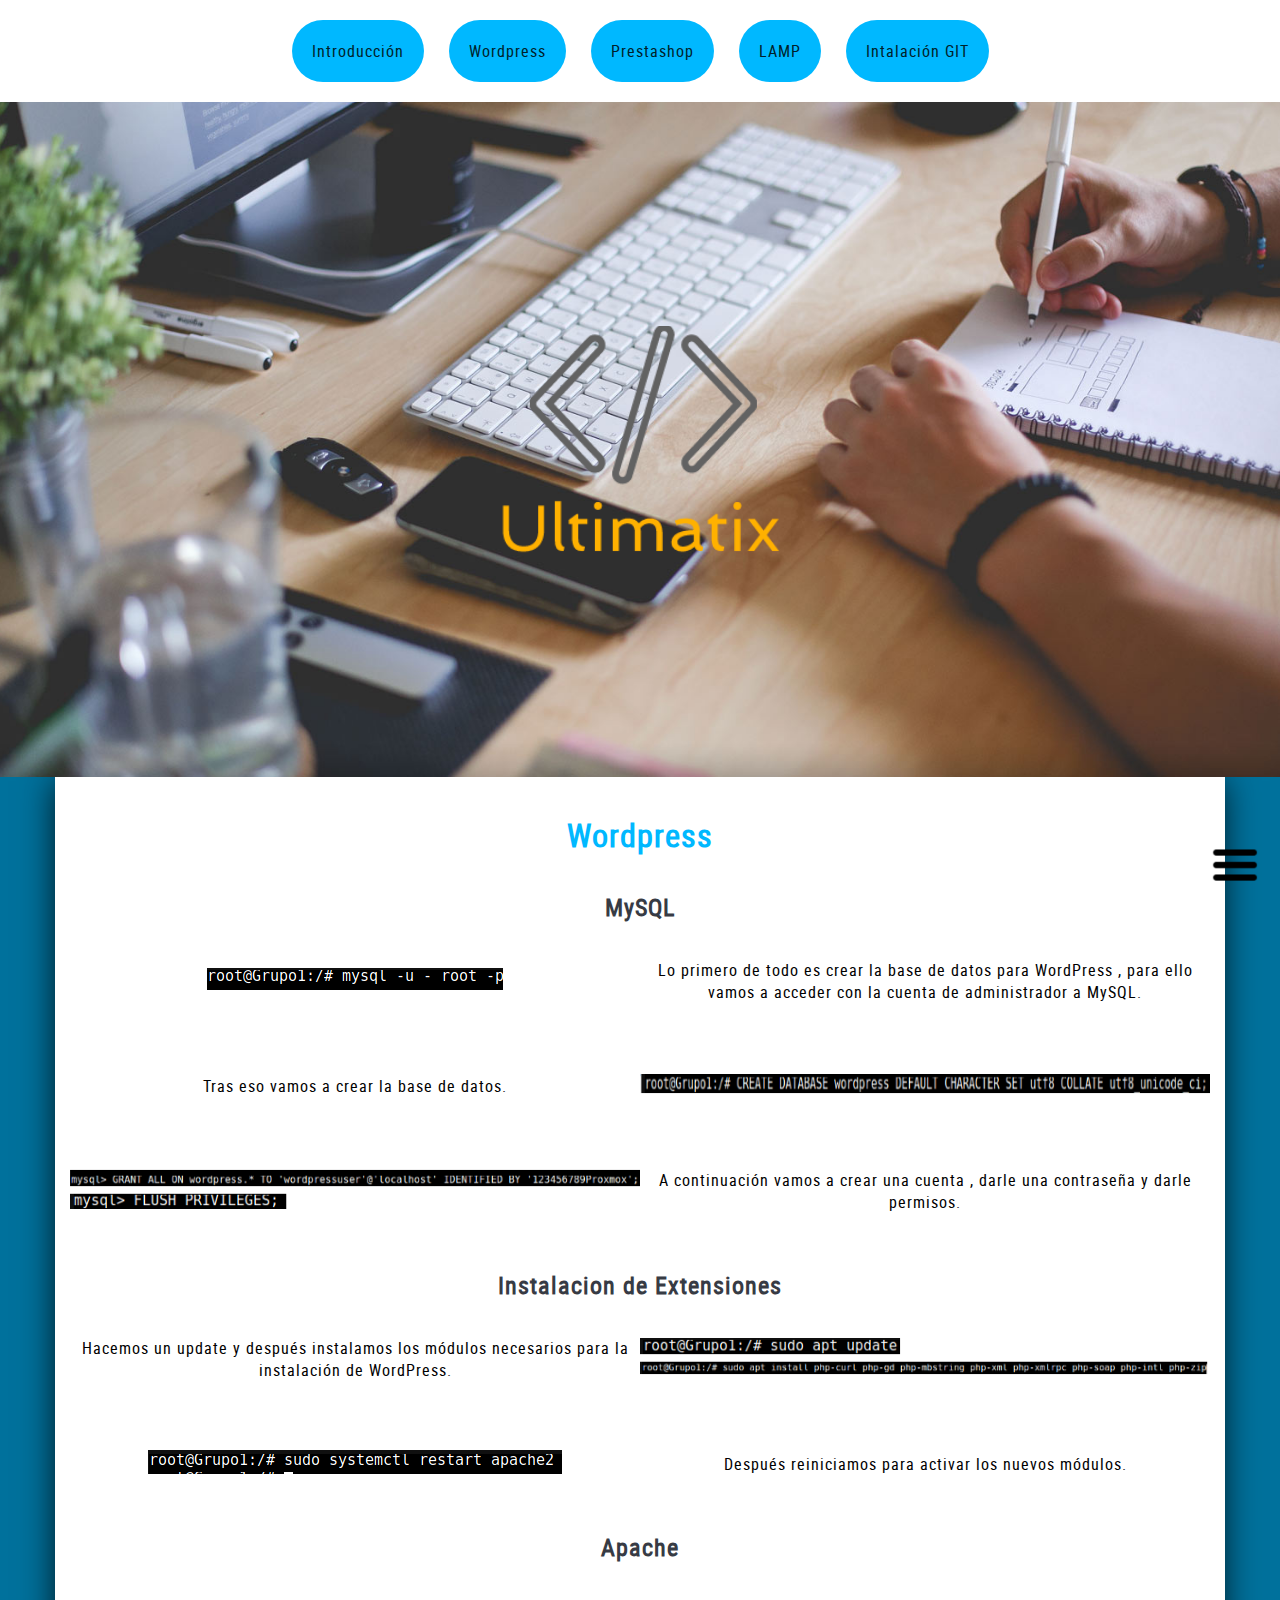
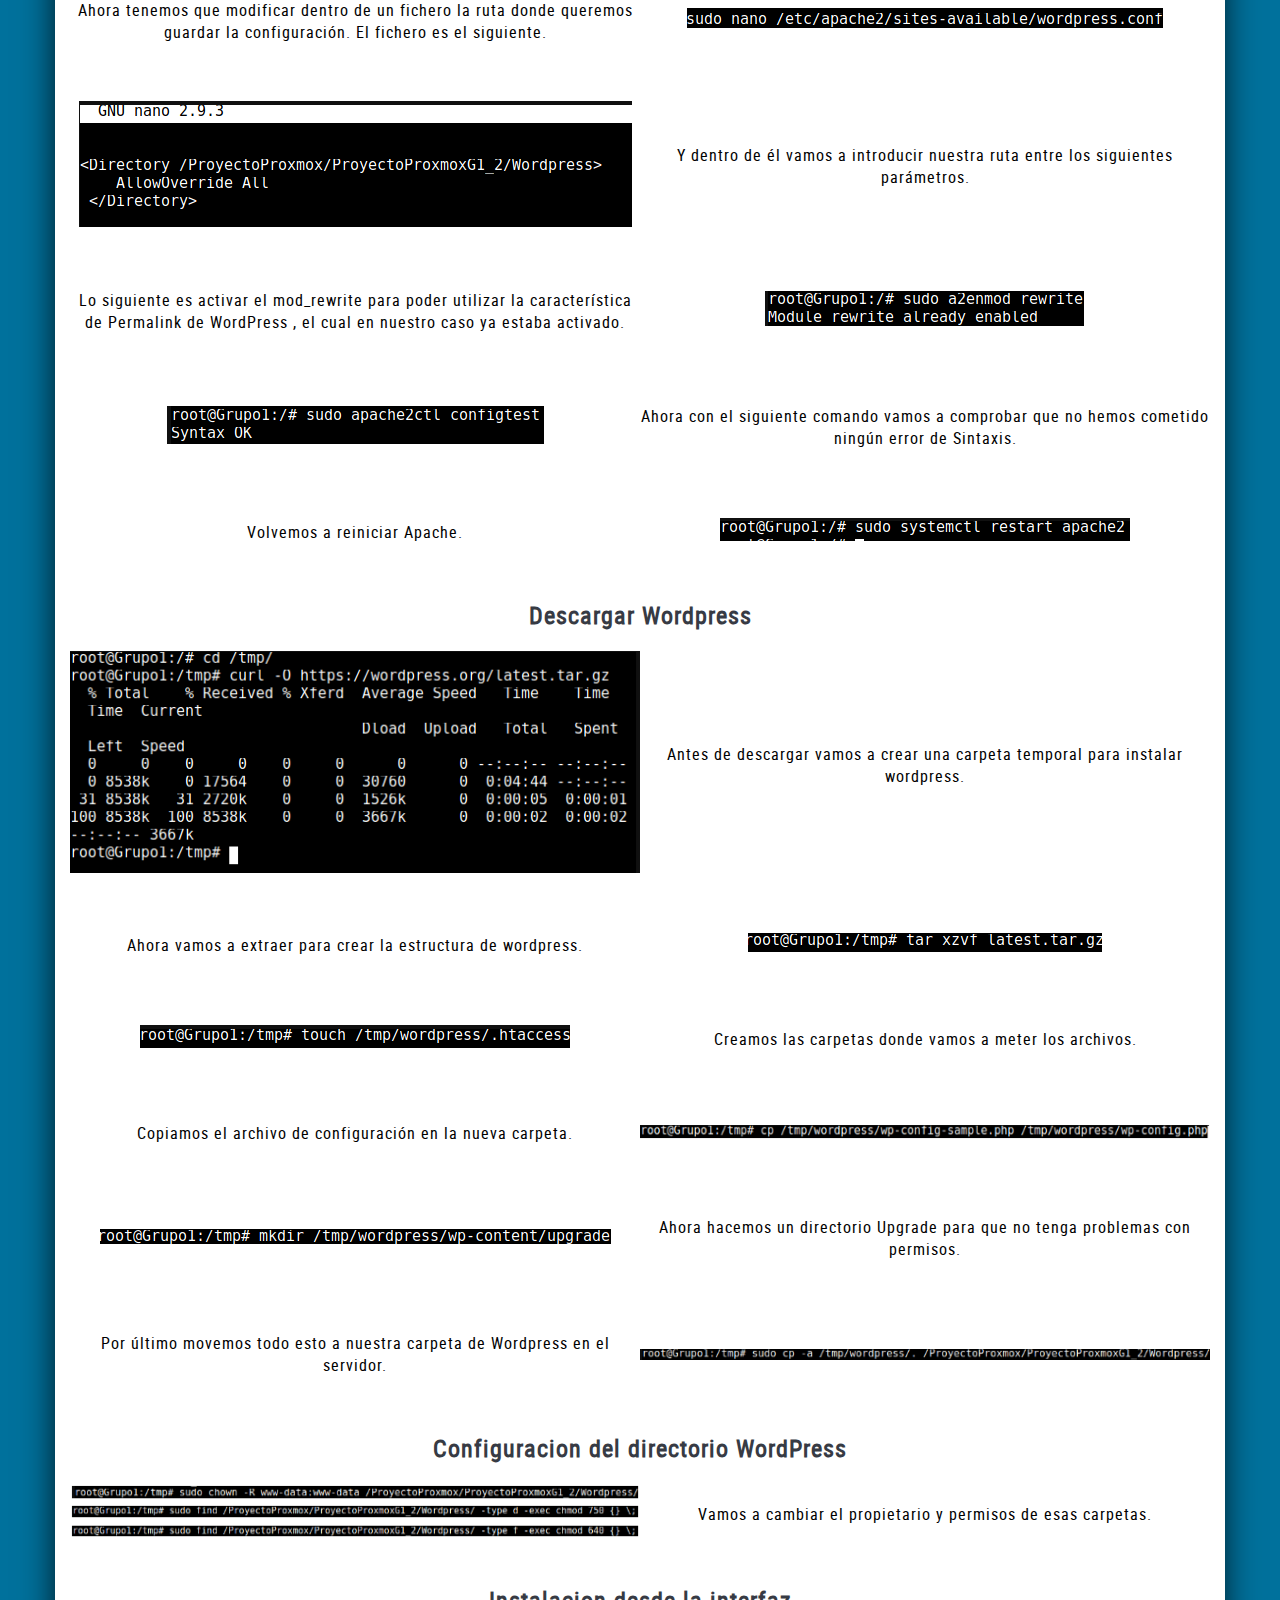
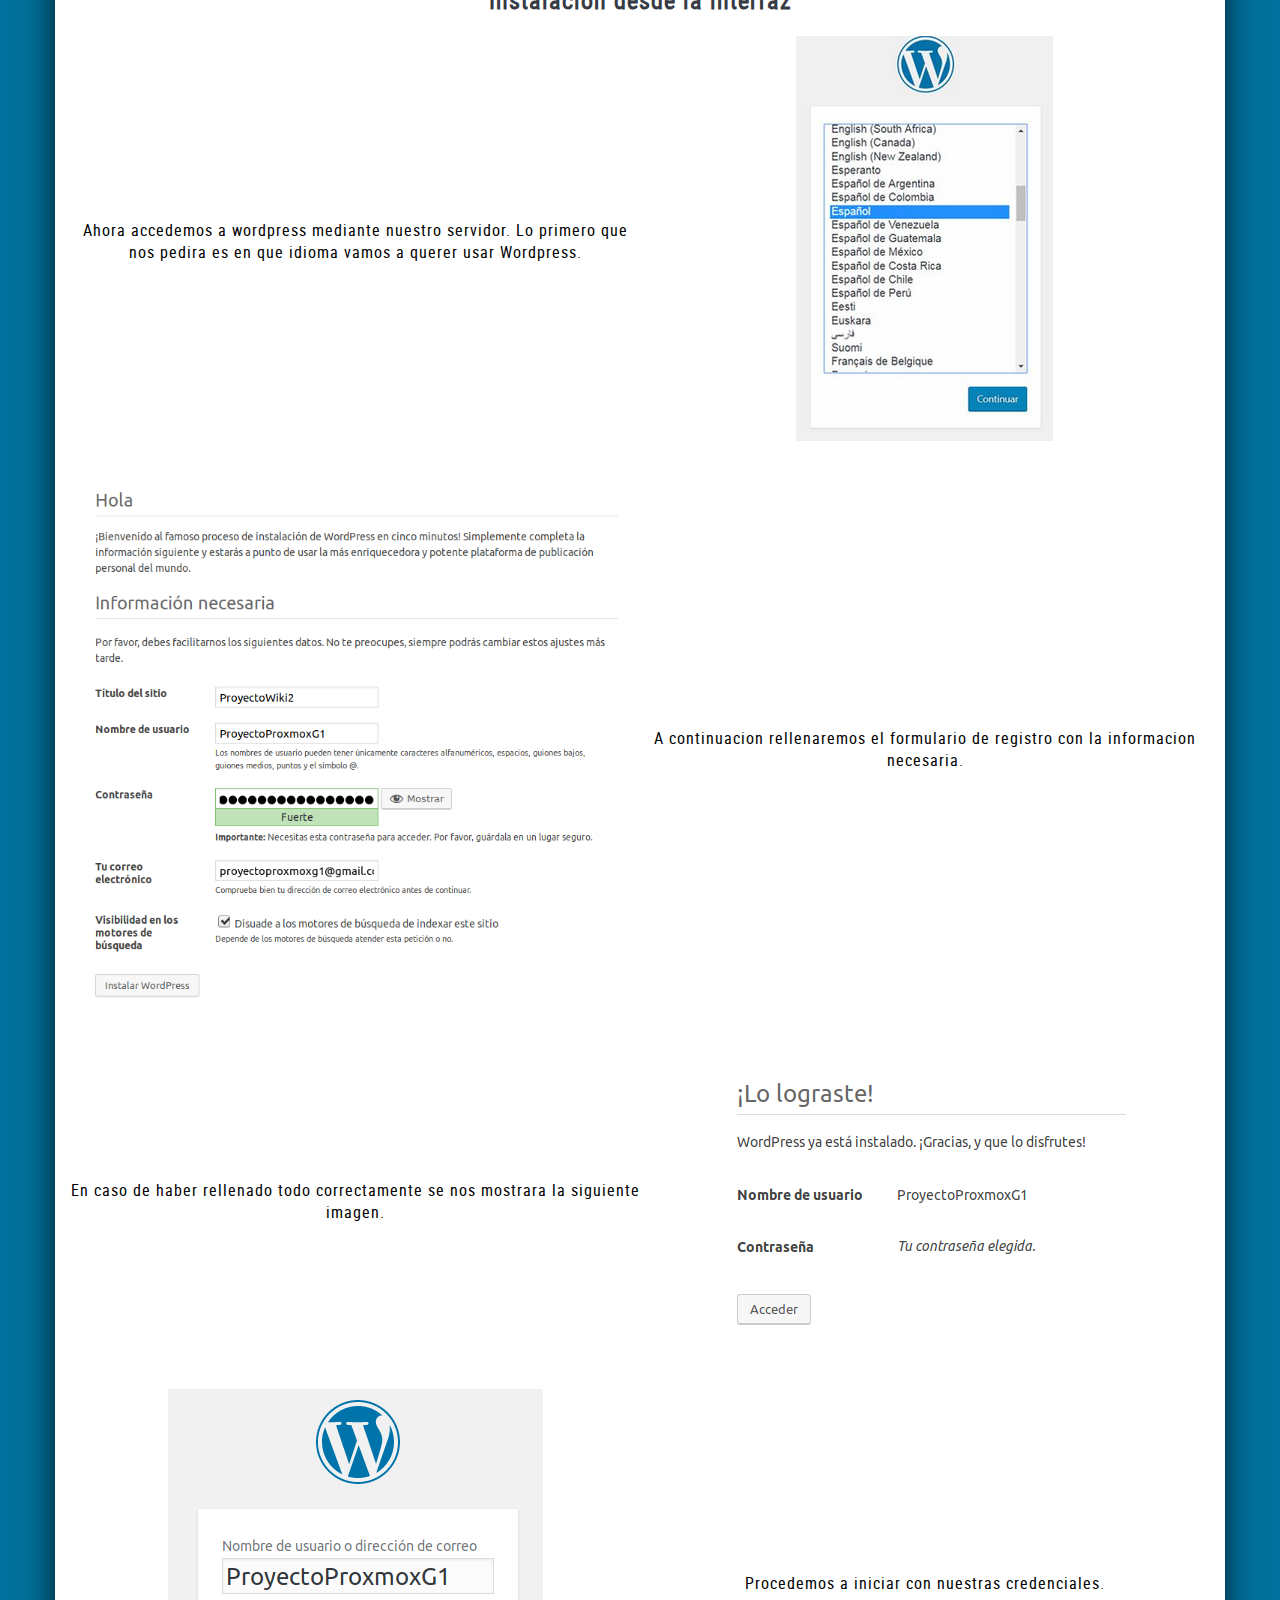
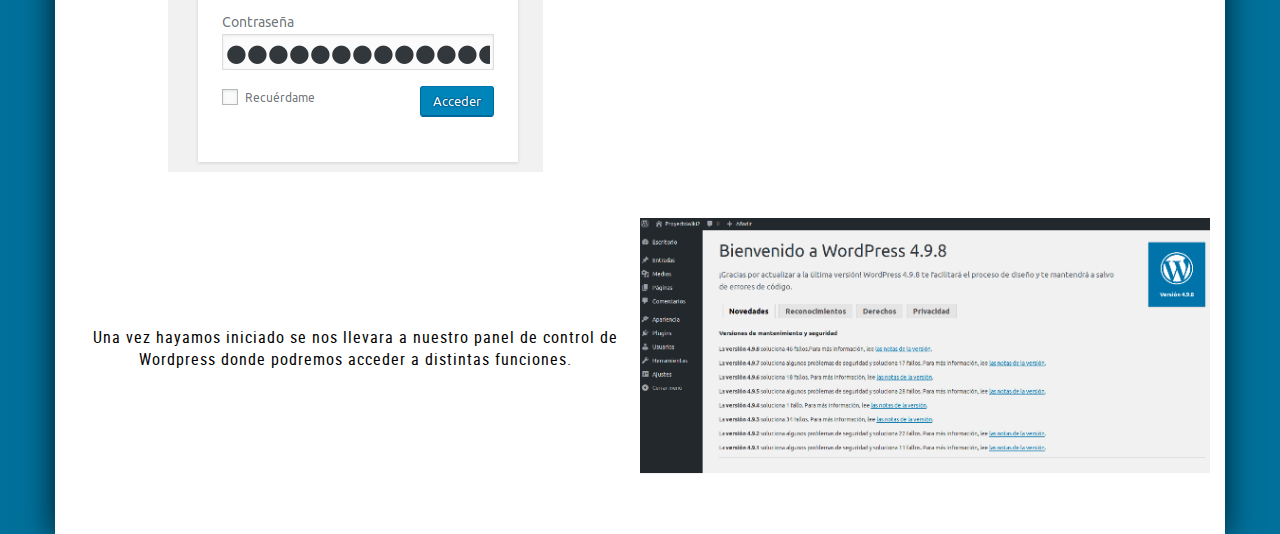
<file: ultimatix/wordpress.html>
<!DOCTYPE html>
<html lang="">

<head>
	<meta charset="UTF-8">
	<meta name="viewport" content="width=device-width, initial-scale=1.0, maximum-scale=1.0, user-scalable=no" />
	<meta name="title" content="Ultimatix">
	<meta name="description" content="Grupo 1 de DAW 2.">
	<link rel="shortcut icon" type="image/png" href="images/favicon.png" />
	<title>Ultimatix</title>
	<link href="https://fonts.googleapis.com/css?family=Roboto+Condensed" rel="stylesheet">
	<link rel="stylesheet" href="fonts/styles.css">
	<link rel="stylesheet" href="css/animate.css">
	<link rel="stylesheet" href="css/main.css">
</head>

<body>
	<section id="menu">
		<ul>
			<li><a href="index.html">Introducción</a></li>
			<li><a href="wordpress.html">Wordpress</a></li>
			<li><a href="prestashop.html">Prestashop</a></li>
			<li><a href="lamp.html">LAMP</a></li>
			<li><a href="instalacion-GIT.html">Intalación GIT</a></li>
		</ul>
	</section>
	<div id="intro">
		<img src="img/ultimatix-logo.png" class="logo bounceIn">
	</div>
	<a href="#menu" class="up-button bounceIn"><img src="img/menu-button.png"></a>
	<section>
		<h1>Wordpress</h1>
		<h2>MySQL</h2>
		<div class="column-wrapper">
			<div class="column">
				<img src="img/wordpress/1.png" class="bounceIn">
			</div>
			<div class="column">
				<p>Lo primero de todo es crear la base de datos para WordPress , para ello vamos a acceder con la cuenta de
					administrador a MySQL.</p>
			</div>
		</div>
		<div class="column-wrapper">
			<div class="column">
				<p>
					Tras eso vamos a crear la base de datos.</p>
			</div>
			<div class="column">
				<img src="img/wordpress/2.png" class="bounceIn">
			</div>
		</div>
		<div class="column-wrapper">
			<div class="column">
				<img src="img/wordpress/3.png" class="bounceIn">
			</div>
			<div class="column">
				<p>A continuación vamos a crear una cuenta , darle una contraseña y darle permisos.
				</p>
			</div>
		</div>
		<h2>Instalacion de Extensiones</h2>
		<div class="column-wrapper">
			<div class="column">
				<p>
					Hacemos un update y después instalamos los módulos necesarios para la instalación de WordPress.
				</p>
			</div>
			<div class="column">
				<img src="img/wordpress/4.png" class="bounceIn">
			</div>
		</div>
		<div class="column-wrapper">
			<div class="column">
				<img src="img/wordpress/5.png" class="bounceIn">
			</div>
			<div class="column">
				<p>Después reiniciamos para activar los nuevos módulos.
				</p>
			</div>
		</div>
		<h2>Apache</h2>
		<div class="column-wrapper">
			<div class="column">
				<p>
					Ahora tenemos que modificar dentro de un fichero la ruta donde queremos guardar la configuración.

El fichero es el siguiente.
</p>
			</div>
			<div class="column">
				<img src="img/wordpress/6.png" class="bounceIn">
			</div>
		</div>
		<div class="column-wrapper">
			<div class="column">
				<img src="img/wordpress/7.png" class="bounceIn">
			</div>
			<div class="column">
				<p>Y dentro de él vamos a introducir nuestra ruta entre los siguientes parámetros.
				</p>
			</div>
		</div>
		<div class="column-wrapper">
			<div class="column">
				<p>
					Lo siguiente es activar el mod_rewrite para poder utilizar la característica de Permalink de WordPress , el cual en nuestro caso ya estaba activado.
</p>
			</div>
			<div class="column">
				<img src="img/wordpress/8.png" class="bounceIn">
			</div>
		</div>
		<div class="column-wrapper">
			<div class="column">
				<img src="img/wordpress/9.png" class="bounceIn">
			</div>
			<div class="column">
				<p>
					Ahora con el siguiente comando vamos a comprobar que no hemos cometido ningún error de Sintaxis.
					</p>
			</div>
		</div>
		<div class="column-wrapper">
			<div class="column">
				<p>
					Volvemos a reiniciar Apache.</p>
			</div>
			<div class="column">
				<img src="img/wordpress/10.png" class="bounceIn">
			</div>
		</div>
		<h2>Descargar Wordpress</h2>
		<div class="column-wrapper">
			<div class="column">
				<img src="img/wordpress/11.png" class="bounceIn">
			</div>
			<div class="column">
				<p>Antes de descargar vamos a crear una carpeta temporal para instalar wordpress.
				</p>
			</div>
		</div>
		<div class="column-wrapper">
			<div class="column">
				<p>
					Ahora vamos a extraer para crear la estructura de wordpress.</p>
			</div>
			<div class="column">
				<img src="img/wordpress/12.png" class="bounceIn">
			</div>
		</div>
		<div class="column-wrapper">
			<div class="column">
				<img src="img/wordpress/13.png" class="bounceIn">
			</div>
			<div class="column">
				<p>Creamos las carpetas donde vamos a meter los archivos.
				</p>
			</div>
		</div>
		<div class="column-wrapper">
			<div class="column">
				<p>
					Copiamos el archivo de configuración en la nueva carpeta.</p>
			</div>
			<div class="column">
				<img src="img/wordpress/14.png" class="bounceIn">
			</div>
		</div>
		<div class="column-wrapper">
			<div class="column">
				<img src="img/wordpress/15.png" class="bounceIn">
			</div>
			<div class="column">
				<p>Ahora hacemos un directorio Upgrade para que no tenga problemas con permisos.</p>
			</div>
		</div>
		<div class="column-wrapper">
			<div class="column">
				<p>
					Por último movemos todo esto a nuestra carpeta de Wordpress en el servidor.
</p>
			</div>
			<div class="column">
				<img src="img/wordpress/16.png" class="bounceIn">
			</div>
		</div>
		<h2>Configuracion del directorio WordPress</h2>
		<div class="column-wrapper">
			<div class="column">
				<img src="img/wordpress/17.png" class="bounceIn">
			</div>
			<div class="column">
				<p>Vamos a cambiar el propietario y permisos de esas carpetas.</p>
			</div>
		</div>
		<h2>Instalacion desde la interfaz</h2>
		<div class="column-wrapper">
			<div class="column">
				<p>
					Ahora accedemos a wordpress mediante nuestro servidor.
Lo primero que nos pedira es en que idioma vamos a querer usar Wordpress.
</p>
			</div>
			<div class="column">
				<img src="img/wordpress/18.png" class="bounceIn">
			</div>
		</div>
		<div class="column-wrapper">
			<div class="column">
				<img src="img/wordpress/19.png" class="bounceIn">
			</div>
			<div class="column">
				<p>A continuacion rellenaremos el formulario de registro con la informacion necesaria.
				</p>
			</div>
		</div>
		<div class="column-wrapper">
			<div class="column">
				<p>
					En caso de haber rellenado todo correctamente se nos mostrara la siguiente imagen.
</p>
			</div>
			<div class="column">
				<img src="img/wordpress/20.png" class="bounceIn">
			</div>
		</div>
		<div class="column-wrapper">
			<div class="column">
				<img src="img/wordpress/21.png" class="bounceIn">
			</div>
			<div class="column">
				<p>Procedemos a iniciar con nuestras credenciales.
				</p>
			</div>
		</div>
		<div class="column-wrapper">
			<div class="column">
				<p>
					Una vez hayamos iniciado se nos llevara a nuestro panel de control de Wordpress donde podremos acceder a distintas funciones.
</p>
			</div>
			<div class="column">
				<img src="img/wordpress/22.png" class="bounceIn">
			</div>
		</div>
	</section>
</body>

</html>
</file>
<file: ultimatix/fonts/styles.css>
@font-face {
    font-family: 'roboto_condensedregular';
    src: url('robotocondensed-regular-webfont.woff2') format('woff2'),
         url('robotocondensed-regular-webfont.woff') format('woff');
    font-weight: normal;
    font-style: normal;

}
</file>
<file: ultimatix/css/night.css>
/*

#00b8ff	(0,184,255)
#009bd6	(0,155,214)
#00719c	(0,113,156)
#00415a	(0,65,90)
#001f2b	(0,31,43)

*/

body {
    font-family: 'roboto_condensedregular', sans-serif;
    background-color: #373B44;
    color: #ffffff;
    margin: 0px;
    letter-spacing: 1px;
}

#loader {
    position: fixed;
    z-index: 10000;
    background: #373B44;  /* fallback for old browsers */
    background: -webkit-linear-gradient(to right, #4286f4, #373B44);  /* Chrome 10-25, Safari 5.1-6 */
    background: linear-gradient(to right, #4286f4, #373B44); /* W3C, IE 10+/ Edge, Firefox 16+, Chrome 26+, Opera 12+, Safari 7+ */
    width: 100%;
    height: 100%;
}

.loader_circle {
    width: 30px;
    height: 30px;
    background: 100px;
    border-radius: 100px;
    border: 5px solid #ffffff;
    display: block;
    margin-right: 20px;
    position: fixed;
    opacity: 0.2;
    top:50%;
    left: 50%;
    margin-left: -17px;
    margin-top: -17px;
}

.loader_animation {
    animation:loader_fade 2s infinite;
    -moz-animation:loader_fade 2s infinite; /* Firefox */
    -webkit-animation:loader_fade 2s infinite; /* Safari and Chrome */
    -o-animation:loader_fade 2s infinite; /* Opera */
    animation:loader_fade 2s infinite;
}

@keyframes loader_fade {
    0% {opacity:0;}
    50% {opacity:1;}
    100% {opacity:0;}
}

@-moz-keyframes loader_fade { /* Firefox */
    0% {opacity:0;}
    50% {opacity:1;}
    100% {opacity:0;}
}

@-webkit-keyframes loader_fade { /* Safari and Chrome */
    0% {opacity:0;}
    50% {opacity:1;}
    100% {opacity:0;}
}

@-o-keyframes loader_fade { /* Opera */
    0% {opacity:0;}
    50% {opacity:1;}
    100% {opacity:0;}
}

/* ITRODUCTION STYLES */
#intro {
    position: relative;
    width: 100%;
    height: 75vh;
    margin: auto;
    background: url('../img/intro.jpg') no-repeat center center fixed;
    -webkit-background-size: cover;
    -moz-background-size: cover;
    -o-background-size: cover;
    background-size: cover;
}

.up-button {
    position: fixed;
    right: 0;
    bottom: 0;
    display: inline-block;
    max-width: 50px;
    padding: 20px;
    padding-bottom: 5px;
}

.title {
    text-align: center;
    letter-spacing: 1px;
}

.logo {
    display: block;
    margin: auto;
    position: absolute;
    left: 50%;
    top: 50%;
    -webkit-transform: translate(-50%,-50%);
    -moz-transform: translate(-50%,-50%);
    -ms-transform: translate(-50%,-50%);
    transform: translate(-50%,-50%);
}

h1 {
    color: #00b8ff;
    margin-bottom: 35px;
}

h2 {
    color: #373B44;
}

p {
    color: #000000;
}

a, a:focus {
    text-decoration: none;
}

img {
    max-width: 100%;
}

#menu {
    padding: 10px 0px;
    background: #373B44;  /* fallback for old browsers */
    background: -webkit-linear-gradient(to right, #4286f4, #373B44);  /* Chrome 10-25, Safari 5.1-6 */
    background: linear-gradient(to right, #4286f4, #373B44); /* W3C, IE 10+/ Edge, Firefox 16+, Chrome 26+, Opera 12+, Safari 7+ */
    max-width: 100%;
    margin: 0px !important;
}

#menu ul {
    list-style: none;
    padding-left: 0px;
    margin: auto;
}

#menu li {
    display: inline-block;
}

#menu a {
    display: inline-block;
    background-color: #000000;
    color: #ffffff;
    padding: 20px;
    margin: 10px;
    border-radius: 40px;
}

.list-data {
    text-align: left;
    color: #9E9E9E;
}

section {
    text-align: center;
    width: 100%;
    margin: auto;
    padding: 15px;
    max-width: 1140px;
    background-color: #ffffff;
    -webkit-box-shadow: -1px 4px 31px 0px rgba(0,0,0,0.75);
    -moz-box-shadow: -1px 4px 31px 0px rgba(0,0,0,0.75);
    box-shadow: -1px 4px 31px 0px rgba(0,0,0,0.75);
}

.column-wrapper {
    display: flex;
    align-items: center;
    margin-bottom: 40px;
}

.column {
    flex: 1;
}

video {
    max-width: 80%;
}

@media (max-width: 1200px) {
    section {
        margin: 0px 15px;
        width: auto;
    }
}

@media (max-width: 991px) {
    .column-wrapper {
        display: block;
    }

    .column {
        display: inline-block;
    }

    .column p {
        margin-top: 20px;
        margin-bottom: 20px;
    }
}
</file>
<file: ultimatix/css/main.css>
/* 

#00b8ff	(0,184,255)
#009bd6	(0,155,214)
#00719c	(0,113,156)
#00415a	(0,65,90)
#001f2b	(0,31,43)

*/

body {
	font-family: 'roboto_condensedregular', sans-serif;
	background-color: #00719c;
	color: #ffffff;
	margin: 0px;
	letter-spacing: 1px;
}

#loader {
	position: fixed;
	z-index: 10000;
	background: #373B44;  /* fallback for old browsers */
	background: -webkit-linear-gradient(to right, #4286f4, #373B44);  /* Chrome 10-25, Safari 5.1-6 */
	background: linear-gradient(to right, #4286f4, #373B44); /* W3C, IE 10+/ Edge, Firefox 16+, Chrome 26+, Opera 12+, Safari 7+ */
	width: 100%;
	height: 100%;
}

.loader_circle {
	width: 30px;
	height: 30px;
	background: 100px;
	border-radius: 100px;
	border: 5px solid #ffffff;
	display: block;
	margin-right: 20px;
	position: fixed;
	opacity: 0.2;
	top:50%;
	left: 50%;
	margin-left: -17px;
	margin-top: -17px;
}

.loader_animation {
	animation:loader_fade 2s infinite;
	-moz-animation:loader_fade 2s infinite; /* Firefox */
	-webkit-animation:loader_fade 2s infinite; /* Safari and Chrome */
	-o-animation:loader_fade 2s infinite; /* Opera */
	animation:loader_fade 2s infinite;
}

@keyframes loader_fade {
	0% {opacity:0;}
	50% {opacity:1;}
	100% {opacity:0;}
}

@-moz-keyframes loader_fade { /* Firefox */
	0% {opacity:0;}
	50% {opacity:1;}
	100% {opacity:0;}
}

@-webkit-keyframes loader_fade { /* Safari and Chrome */
	0% {opacity:0;}
	50% {opacity:1;}
	100% {opacity:0;}
}

@-o-keyframes loader_fade { /* Opera */
	0% {opacity:0;}
	50% {opacity:1;}
	100% {opacity:0;}
}

/* ITRODUCTION STYLES */
#intro {
	position: relative;
	width: 100%;
	height: 75vh;
	margin: auto;
	background: url('../img/intro-img.jpg') no-repeat center center fixed; 
  	-webkit-background-size: cover;
  	-moz-background-size: cover;
  	-o-background-size: cover;
  	background-size: cover;
}

.up-button {
    position: fixed;
    right: 0;
    bottom: 0;
    display: inline-block;
    max-width: 50px;
    padding: 20px;
    padding-bottom: 5px;
}

.title {
	text-align: center;
	letter-spacing: 1px;
}

.logo {
    display: block;
    margin: auto;
    position: absolute;
    left: 50%;
    top: 50%;
	-webkit-transform: translate(-50%,-50%);
	-moz-transform: translate(-50%,-50%);
	-ms-transform: translate(-50%,-50%);
    transform: translate(-50%,-50%);
}

h1 {
	color: #00b8ff;
	margin-bottom: 35px;
}

h2 {
	color: #373B44;
}

p {
	color: #000000;
}

a, a:focus {
	text-decoration: none;
}

img {
	max-width: 100%;
}

#menu {
	padding: 10px 0px;
	background-color: #ffffff;
	max-width: 100%; 
	margin: 0px !important;
}

#menu ul {
	list-style: none;
	padding-left: 0px;
	margin: auto;
}

#menu li {
	display: inline-block;
}

#menu a {
	display: inline-block;
	background-color: #00b8ff;
	color: #001f2b;
	padding: 20px;
	margin: 10px;
	border-radius: 40px; 
}

.list-data {
	text-align: left;
	color: #9E9E9E;
}

section {
    text-align: center;
    width: 100%;
    margin: auto;
    padding: 15px;
    max-width: 1140px;
    background-color: #ffffff;
    -webkit-box-shadow: -1px 4px 31px 0px rgba(0,0,0,0.75);
    -moz-box-shadow: -1px 4px 31px 0px rgba(0,0,0,0.75);
    box-shadow: -1px 4px 31px 0px rgba(0,0,0,0.75);
}

.column-wrapper {
    display: flex;
    align-items: center;
    margin-bottom: 40px;
}

.column {
	flex: 1;
}

video {
	max-width: 80%;
}

@media (max-width: 1200px) {
	section {
    	margin: 0px 15px;
    	width: auto;
	}
}

@media (max-width: 991px) {
	.column-wrapper {
		display: block;
	}

	.column {
		display: inline-block;
	}

	.column p {
		margin-top: 20px;
		margin-bottom: 20px;
	}
}
</file>
